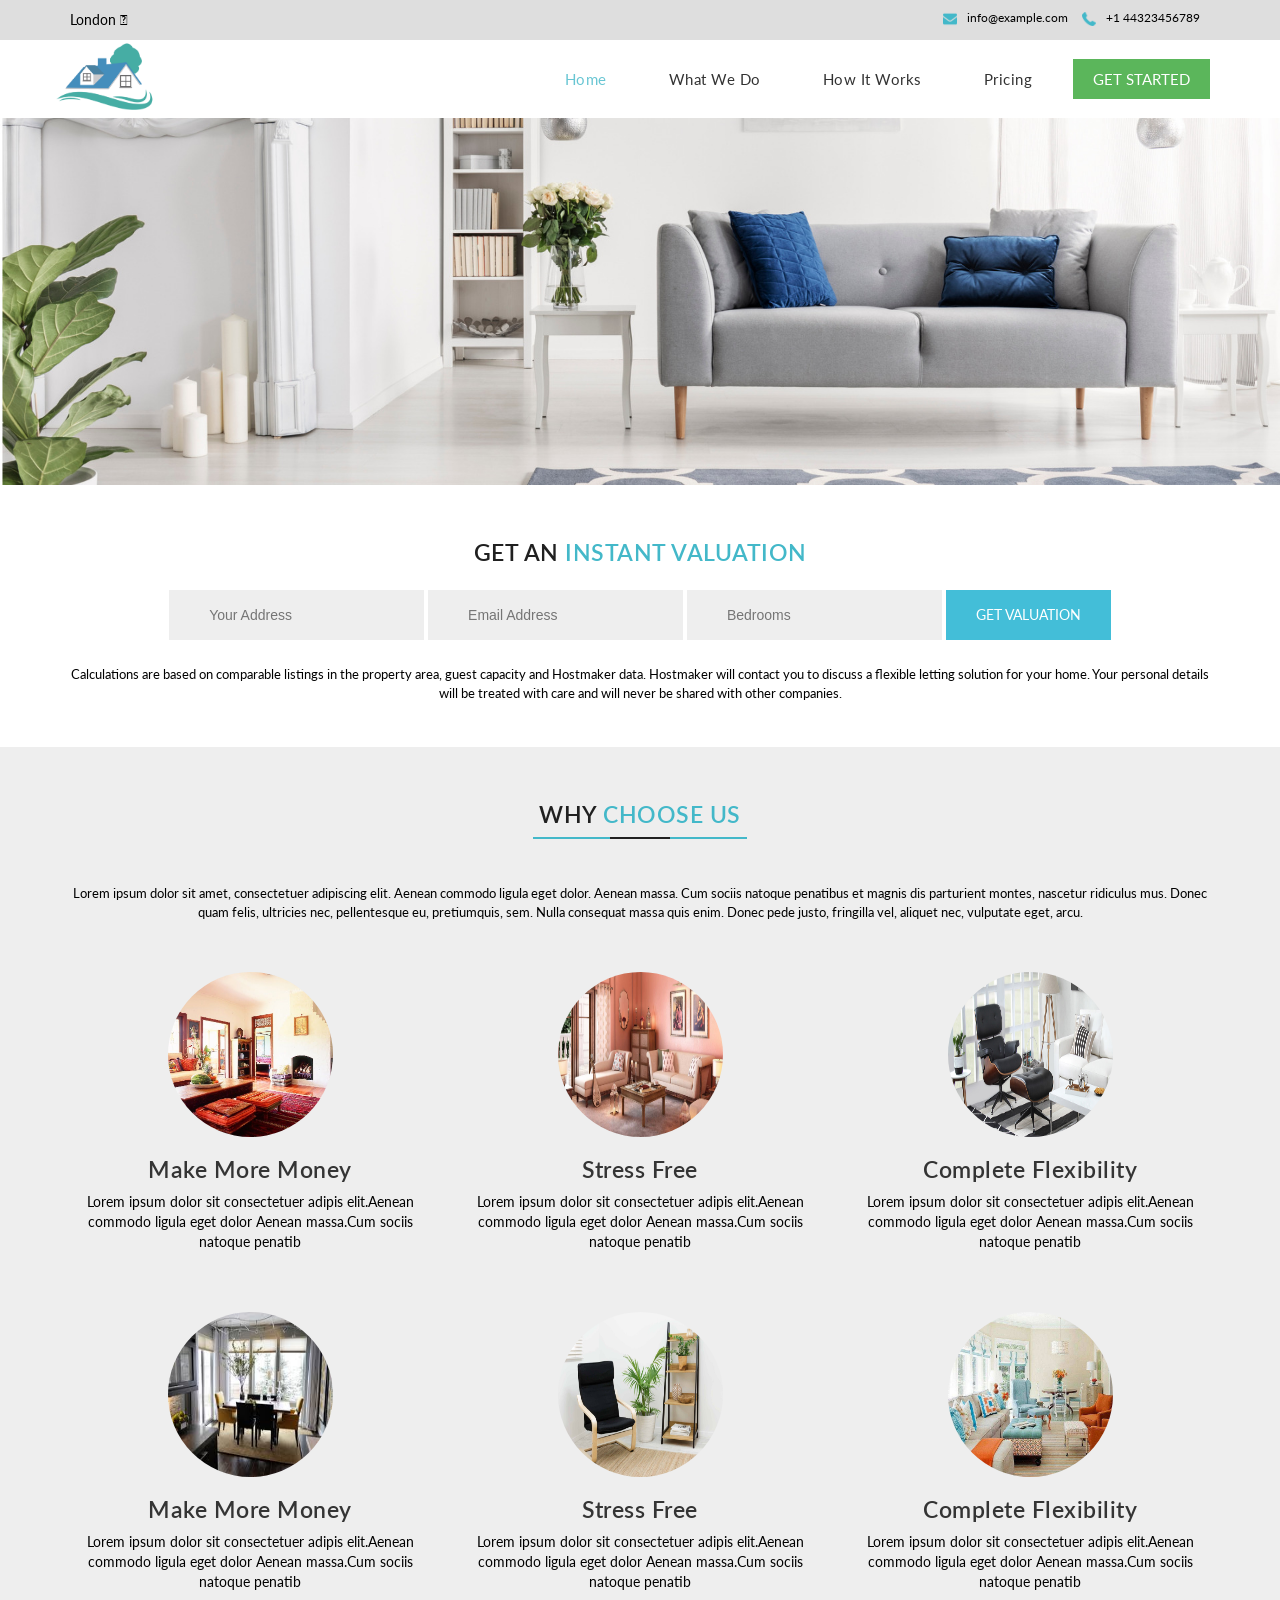
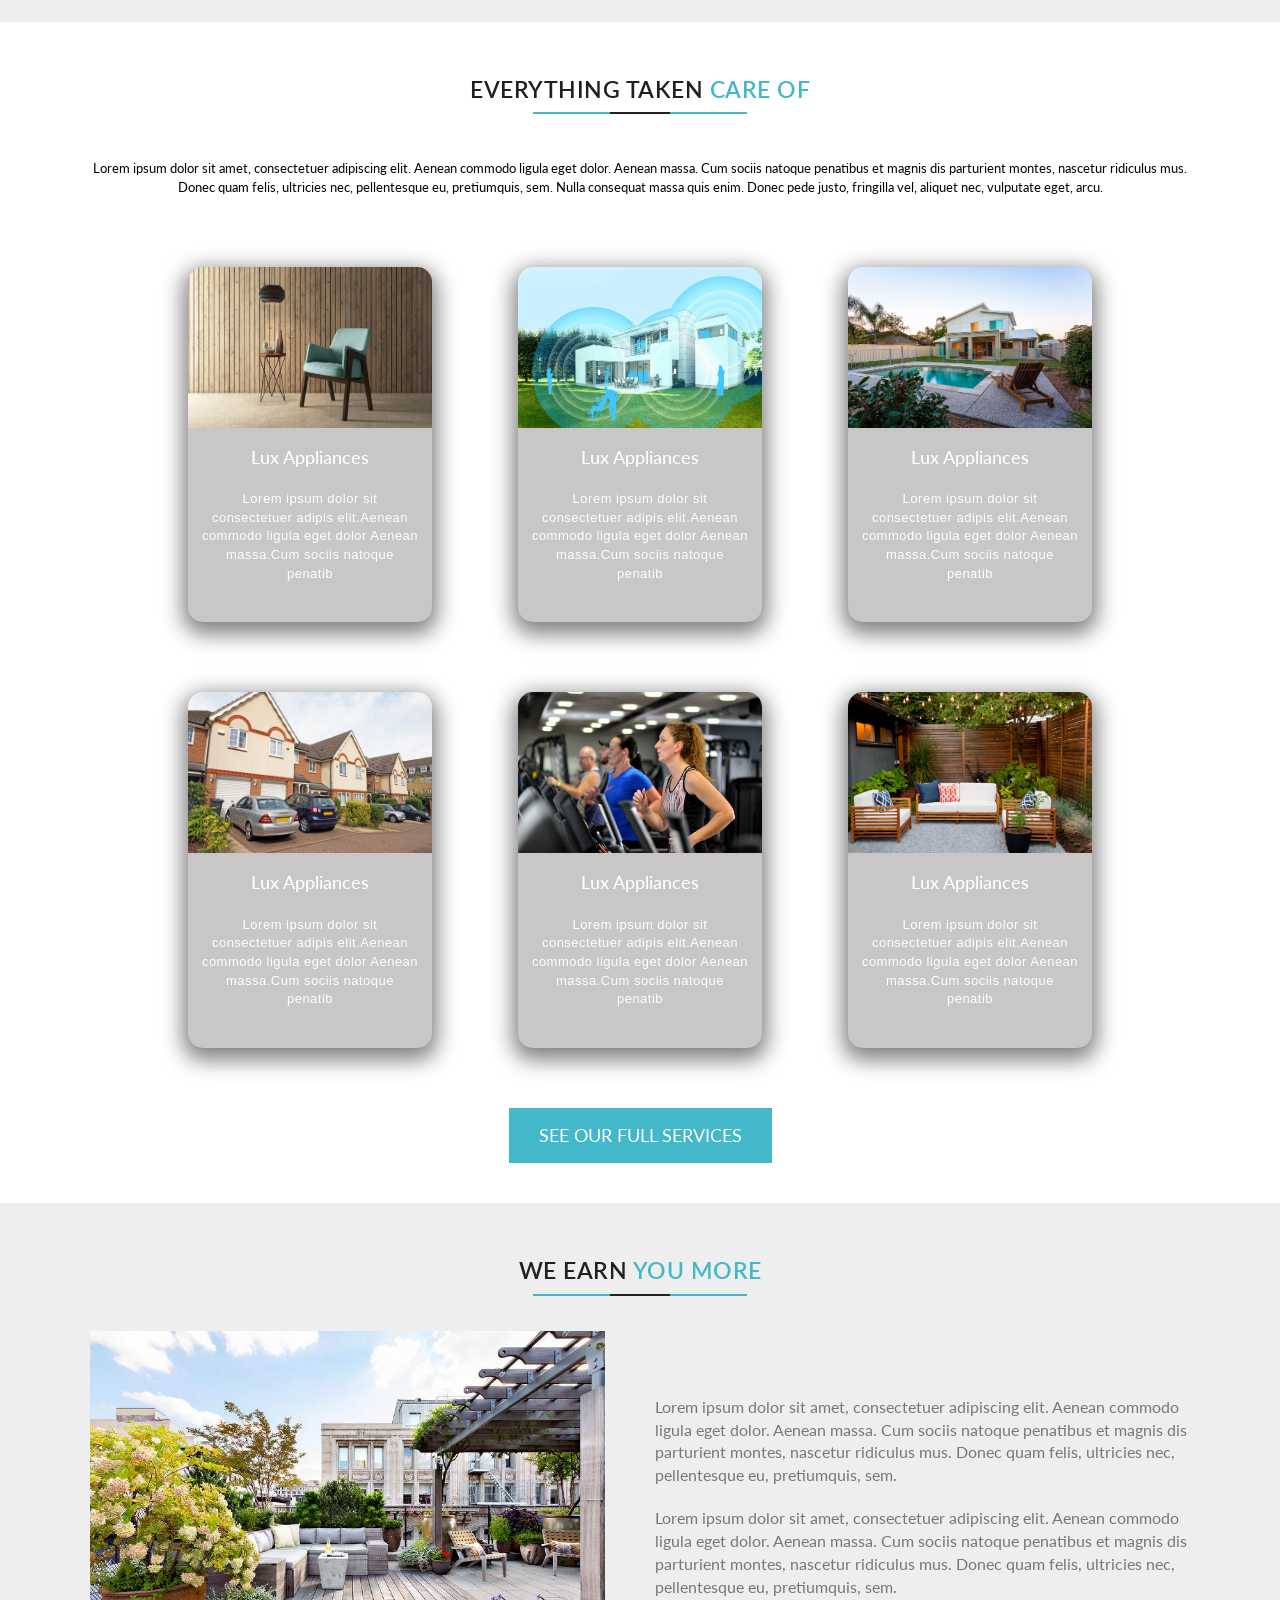
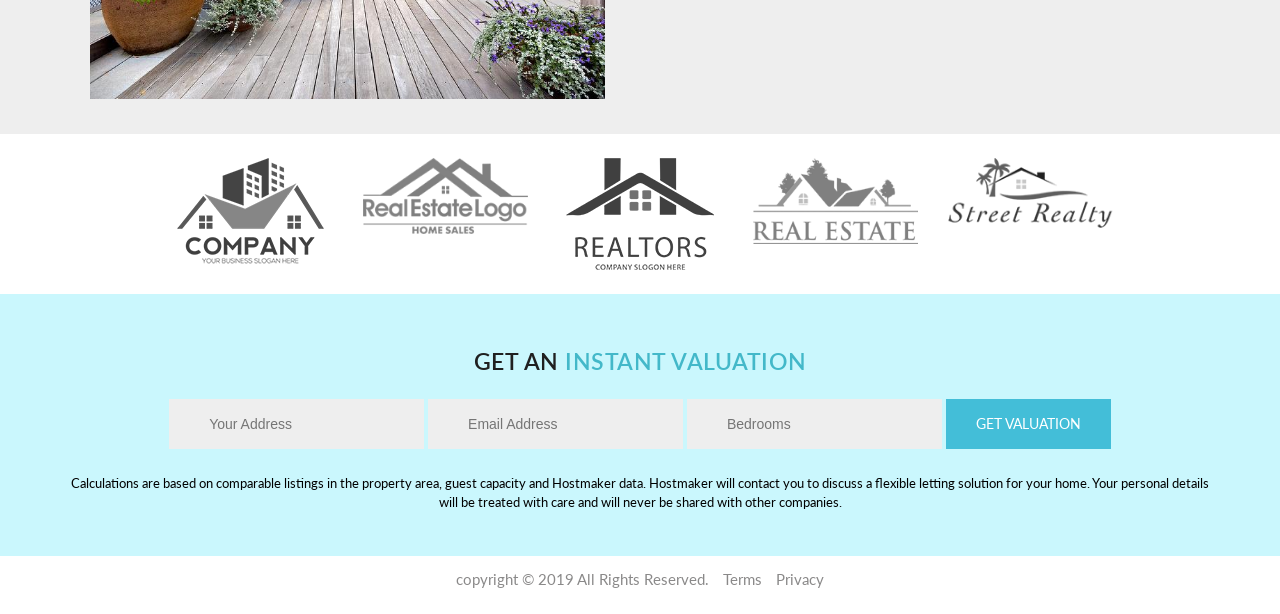
<file: index.html>
<!DOCTYPE html>
<html>
<head>
	<meta charset="utf-8">
    <meta http-equiv="X-UA-Compatible" content="IE=edge">
    <meta name="viewport" content="width=device-width, initial-scale=1">
    <!-- The above 3 meta tags *must* come first in the head; any other head content must come *after* these tags -->
	<title>Home</title>
	<link href="css/bootstrap.min.css" rel="stylesheet">
    <link href="style.css" rel="stylesheet">
    <link href="css/font-awesome.css" rel="stylesheet">
	<link rel="stylesheet" href="https://cdnjs.cloudflare.com/ajax/libs/font-awesome/4.7.0/css/font-awesome.min.css">
	<link rel="stylesheet" type="text/css" href="https://fonts.googleapis.com/css?family=Bubblegum+Sans|Cabin+Sketch|Lato:400,400i,700,700i|Lobster+Two:400,700|Lora'">
	<link rel="stylesheet" type="text/css" href="https://fonts.googleapis.com/css?family=Bubblegum+Sans|Cabin+Sketch|Lato:400,400i,700,700i|Lobster+Two:400,700|Lora">
</head>
<body>
 <div class="top_head">
 	<div class="container">
 		<div class="row">
 			<div class="col-sm-6 for-center">
 				<div class="dropdown">
                  <button onclick="myFunction()" class="dropbtn">London <i class="far fa-angle-down"></i></button>
                    <div id="myDropdown" class="dropdown-content">
                       <a href="#home">UK</a>
                       <a href="#about">USA</a>
                       <a href="#contact">French</a>
                    </div>
                </div>
 			</div>
 			<div class="col-sm-6">
 				<ul class="contacts">
 					<li><img src="images/msg1.png" class="img-responsive"><span>info@example.com</span></li>
 					<li><img src="images/call.png" class="img-responsive"><span>+1 44323456789</span></li>
 				</ul>
 			</div>
 		</div>
 	</div>
 </div>
 <!-- <----------------------------------------header------------------------------------------>
<section>
				<nav class="navbar navbar-inverse">
  <div class="container">
    <!-- Brand and toggle get grouped for better mobile display -->
    <div class="navbar-header">
      <button type="button" id="for-togl" class="navbar-toggle collapsed" data-toggle="collapse" data-target="#bs-example-navbar-collapse-1" aria-expanded="false">
        <span class="sr-only">Toggle navigation</span>
        <span class="icon-bar"></span>
        <span class="icon-bar"></span>
        <span class="icon-bar"></span>
      </button>
      <a class="navbar-brand" id="for-logo-img" href="index.html">
	  <img src="images/logo.png" class="img-responsive">
	  </a>
    </div>

    <!-- Collect the nav links, forms, and other content for toggling -->
    <div class="collapse navbar-collapse" id="bs-example-navbar-collapse-1">
      <ul class="nav navbar-nav navbar-right font">
       <li class="active"><a href="index.html"> Home <span class="sr-only">(current)</span> </a></li>
        <li><a href="what_we_do.html"> What We Do</a></li>
        <li><a href="how_it_works.html"> How It Works </a></li>
        <li><a href="pricing.html"> Pricing </a></li>
        <li id="for-btn"> <a href="thankyou.html"><button class="get">GET STARTED</button></a></li>
      </ul>
     
    </div>
    <!-- /.navbar-collapse -->
</nav>
	</section>

	 <!-- <----------------------------------------header-end------------------------------------------>

<div class="background">
	<img src="images/bk.jpg" class="img-responsive">
</div>
<div class="container">
	<div class="row">
		<div class="col-md-12 instant">
			<h1 class="headings">Get an <font class="blue-light">instant valuation</font></h1>
			<form>
				<input type="text" name="address" placeholder="Your Address">
				<input type="mail" name="email" placeholder="Email Address">
				<input type="text" name="address" placeholder="Bedrooms">
				<a href=""><button>GET VALUATION</button></a>
			</form>
			<p>Calculations are based on comparable listings in the property area, guest capacity and Hostmaker data. Hostmaker will contact you to discuss a flexible letting solution for your home. Your personal details will be treated with care and will never be shared with other companies.</p>
		</div>
	</div>
</div>
<div class="wcu">
<div class="container">
  <div class="row">
    <h1 class="headings">why <font class="blue-light">choose us</font></h1>
    <center><img src="images/border.png" class="img-responsive"></center>
    <p class="wcu-text">Lorem ipsum dolor sit amet, consectetuer adipiscing elit. Aenean commodo ligula eget dolor. Aenean massa. Cum sociis natoque penatibus et magnis dis parturient montes, nascetur ridiculus mus. Donec quam felis, ultricies nec, pellentesque eu, pretiumquis, sem. Nulla consequat massa quis enim. Donec pede justo, fringilla vel, aliquet nec, vulputate eget, arcu.</p>
    <div class="col-sm-4">
      <div class="circle">
      <img src="images/ffer.jpg" class="img-responsive">
      <h2>Make More Money</h2>
      <p>Lorem ipsum dolor sit consectetuer adipis elit.Aenean commodo ligula eget dolor Aenean massa.Cum sociis natoque penatib</p>
    </div>
    </div>
    <div class="col-sm-4">
      <div class="circle">
      <img src="images/sds.jpeg" class="img-responsive">
      <h2>Stress Free</h2>
      <p>Lorem ipsum dolor sit consectetuer adipis elit.Aenean commodo ligula eget dolor Aenean massa.Cum sociis natoque penatib</p>
    </div>
    </div>
    <div class="col-sm-4">
      <div class="circle">
      <img src="images/eref.jpg" class="img-responsive">
      <h2>Complete Flexibility</h2>
      <p>Lorem ipsum dolor sit consectetuer adipis elit.Aenean commodo ligula eget dolor Aenean massa.Cum sociis natoque penatib</p>
    </div>
    </div>
     <div class="col-sm-4">
      <div class="circle">
      <img src="images/wee.jpg" class="img-responsive">
      <h2>Make More Money</h2>
      <p>Lorem ipsum dolor sit consectetuer adipis elit.Aenean commodo ligula eget dolor Aenean massa.Cum sociis natoque penatib</p>
    </div>
    </div>
    <div class="col-sm-4">
      <div class="circle">
      <img src="images/fd.jpg" class="img-responsive">
      <h2>Stress Free</h2>
      <p>Lorem ipsum dolor sit consectetuer adipis elit.Aenean commodo ligula eget dolor Aenean massa.Cum sociis natoque penatib</p>
    </div>
    </div>
    <div class="col-sm-4">
      <div class="circle">
      <img src="images/dfdf.jpg" class="img-responsive">
      <h2>Complete Flexibility</h2>
      <p>Lorem ipsum dolor sit consectetuer adipis elit.Aenean commodo ligula eget dolor Aenean massa.Cum sociis natoque penatib</p>
    </div>
    </div>
  </div>
</div>
</div>

<div class="container">
   <h1 class="headings">Everything taken  <font class="blue-light">care of</font></h1>
    <center><img src="images/border.png" class="img-responsive"></center>
    <p class="wcu-text">Lorem ipsum dolor sit amet, consectetuer adipiscing elit. Aenean commodo ligula eget dolor. Aenean massa. Cum sociis natoque penatibus et magnis dis parturient montes, nascetur ridiculus mus. Donec quam felis, ultricies nec, pellentesque eu, pretiumquis, sem. Nulla consequat massa quis enim. Donec pede justo, fringilla vel, aliquet nec, vulputate eget, arcu.</p>
  <div class="row for-padding">
   
    <div class="col-sm-4 for-center-sec">
      <div class="etc-section">
        <img src="images/dfd.jpg" class="img-responsive">
        <h3>Lux Appliances</h3>
        <p>Lorem ipsum dolor sit consectetuer adipis elit.Aenean commodo ligula eget dolor Aenean massa.Cum sociis natoque penatib</p>
      </div>
    </div>
    <div class="col-sm-4 for-center-sec">
    <div class="etc-section">
        <img src="images/ww.png" class="img-responsive">
        <h3>Lux Appliances</h3>
        <p>Lorem ipsum dolor sit consectetuer adipis elit.Aenean commodo ligula eget dolor Aenean massa.Cum sociis natoque penatib</p>
      </div>
    </div>
    <div class="col-sm-4 for-center-sec">
      <div class="etc-section">
        <img src="images/yt.jpg" class="img-responsive">
        <h3>Lux Appliances</h3>
        <p>Lorem ipsum dolor sit consectetuer adipis elit.Aenean commodo ligula eget dolor Aenean massa.Cum sociis natoque penatib</p>
      </div>
    </div>
    <div class="col-sm-4 for-center-sec">
      <div class="etc-section">
        <img src="images/frf.jpg" class="img-responsive">
        <h3>Lux Appliances</h3>
        <p>Lorem ipsum dolor sit consectetuer adipis elit.Aenean commodo ligula eget dolor Aenean massa.Cum sociis natoque penatib</p>
      </div>
    </div>
    <div class="col-sm-4 for-center-sec">
      <div class="etc-section">
        <img src="images/gym.jpg" class="img-responsive">
        <h3>Lux Appliances</h3>
        <p>Lorem ipsum dolor sit consectetuer adipis elit.Aenean commodo ligula eget dolor Aenean massa.Cum sociis natoque penatib</p>
      </div>
    </div>
    <div class="col-sm-4 for-center-sec">
      <div class="etc-section">
        <img src="images/1452882548470.jpeg" class="img-responsive">
        <h3>Lux Appliances</h3>
        <p>Lorem ipsum dolor sit consectetuer adipis elit.Aenean commodo ligula eget dolor Aenean massa.Cum sociis natoque penatib</p>
      </div>
    </div>
    <center><a href=""><button class="full-services">see our full services</button></a></center>
  </div>
</div>
<div class="wem-back">
  <div class="container">
    <div class="row">
      <h1 class="headings">we earn  <font class="blue-light">you more</font></h1>
    <center><img src="images/border.png" class="img-responsive"></center>
    
    <div class="col-md-6 img-padding">
      <center><img src="images/mma.jpg" class="img-responsive"></center>
    </div>
    <div class="col-md-6">
      <p class="wem-text1">Lorem ipsum dolor sit amet, consectetuer adipiscing elit. Aenean commodo ligula eget dolor. Aenean massa. Cum sociis natoque penatibus et magnis dis parturient montes, nascetur ridiculus mus. Donec quam felis, ultricies nec, pellentesque eu, pretiumquis, sem.</p>
      <p class="wem-text2">Lorem ipsum dolor sit amet, consectetuer adipiscing elit. Aenean commodo ligula eget dolor. Aenean massa. Cum sociis natoque penatibus et magnis dis parturient montes, nascetur ridiculus mus. Donec quam felis, ultricies nec, pellentesque eu, pretiumquis, sem.</p>
      </div>
    </div>
  </div>
</div>
<div class="container">
  <div class="row">
    <div class="col-sm-1">
      
    </div>
    <div class="col-sm-2 padng">
      <img src="images/cl5.png" class="img-responsive">
    </div>
    <div class="col-sm-2 padng">
      <img src="images/cl4.png" class="img-responsive">
    </div>
    <div class="col-sm-2 padng">
      <img src="images/cl3.png" class="img-responsive">
    </div>
    <div class="col-sm-2 padng">
      <img src="images/cl2.png" class="img-responsive">
    </div>
    <div class="col-sm-2 padng">
      <img src="images/cl1.png" class="img-responsive">
    </div>
    <div class="col-sm-1">
      
    </div>
  </div>
</div>
<div class="blue-back">
  <div class="container">
  <div class="row">
    <div class="col-md-12 instant">
      <h1 class="headings">Get an <font class="blue-light">instant valuation</font></h1>
      <form>
        <input type="text" name="address" placeholder="Your Address">
        <input type="mail" name="email" placeholder="Email Address">
        <input type="text" name="address" placeholder="Bedrooms">
        <a href=""><button>GET VALUATION</button></a>
      </form>
      <p>Calculations are based on comparable listings in the property area, guest capacity and Hostmaker data. Hostmaker will contact you to discuss a flexible letting solution for your home. Your personal details will be treated with care and will never be shared with other companies.</p>
    </div>
  </div>
</div>
</div>
<div class="container">
  <div class="row">
    <p class="tnc">copyright © 2019 All Rights Reserved.     <a href=""><span>Terms</span></a>    <a href=""><span>Privacy</span></a></p>
  </div>
</div>
<script>
/* When the user clicks on the button, 
toggle between hiding and showing the dropdown content */
function myFunction() {
  document.getElementById("myDropdown").classList.toggle("show");
}

// Close the dropdown if the user clicks outside of it
window.onclick = function(event) {
  if (!event.target.matches('.dropbtn')) {
    var dropdowns = document.getElementsByClassName("dropdown-content");
    var i;
    for (i = 0; i < dropdowns.length; i++) {
      var openDropdown = dropdowns[i];
      if (openDropdown.classList.contains('show')) {
        openDropdown.classList.remove('show');
      }
    }
  }
}
</script>
 <!-- jQuery (necessary for Bootstrap's JavaScript plugins) -->
    <script src="https://ajax.googleapis.com/ajax/libs/jquery/1.12.4/jquery.min.js"></script>
    <!-- Include all compiled plugins (below), or include individual files as needed -->
    <script src="js/bootstrap.min.js"></script>
</body>
</html>
</file>
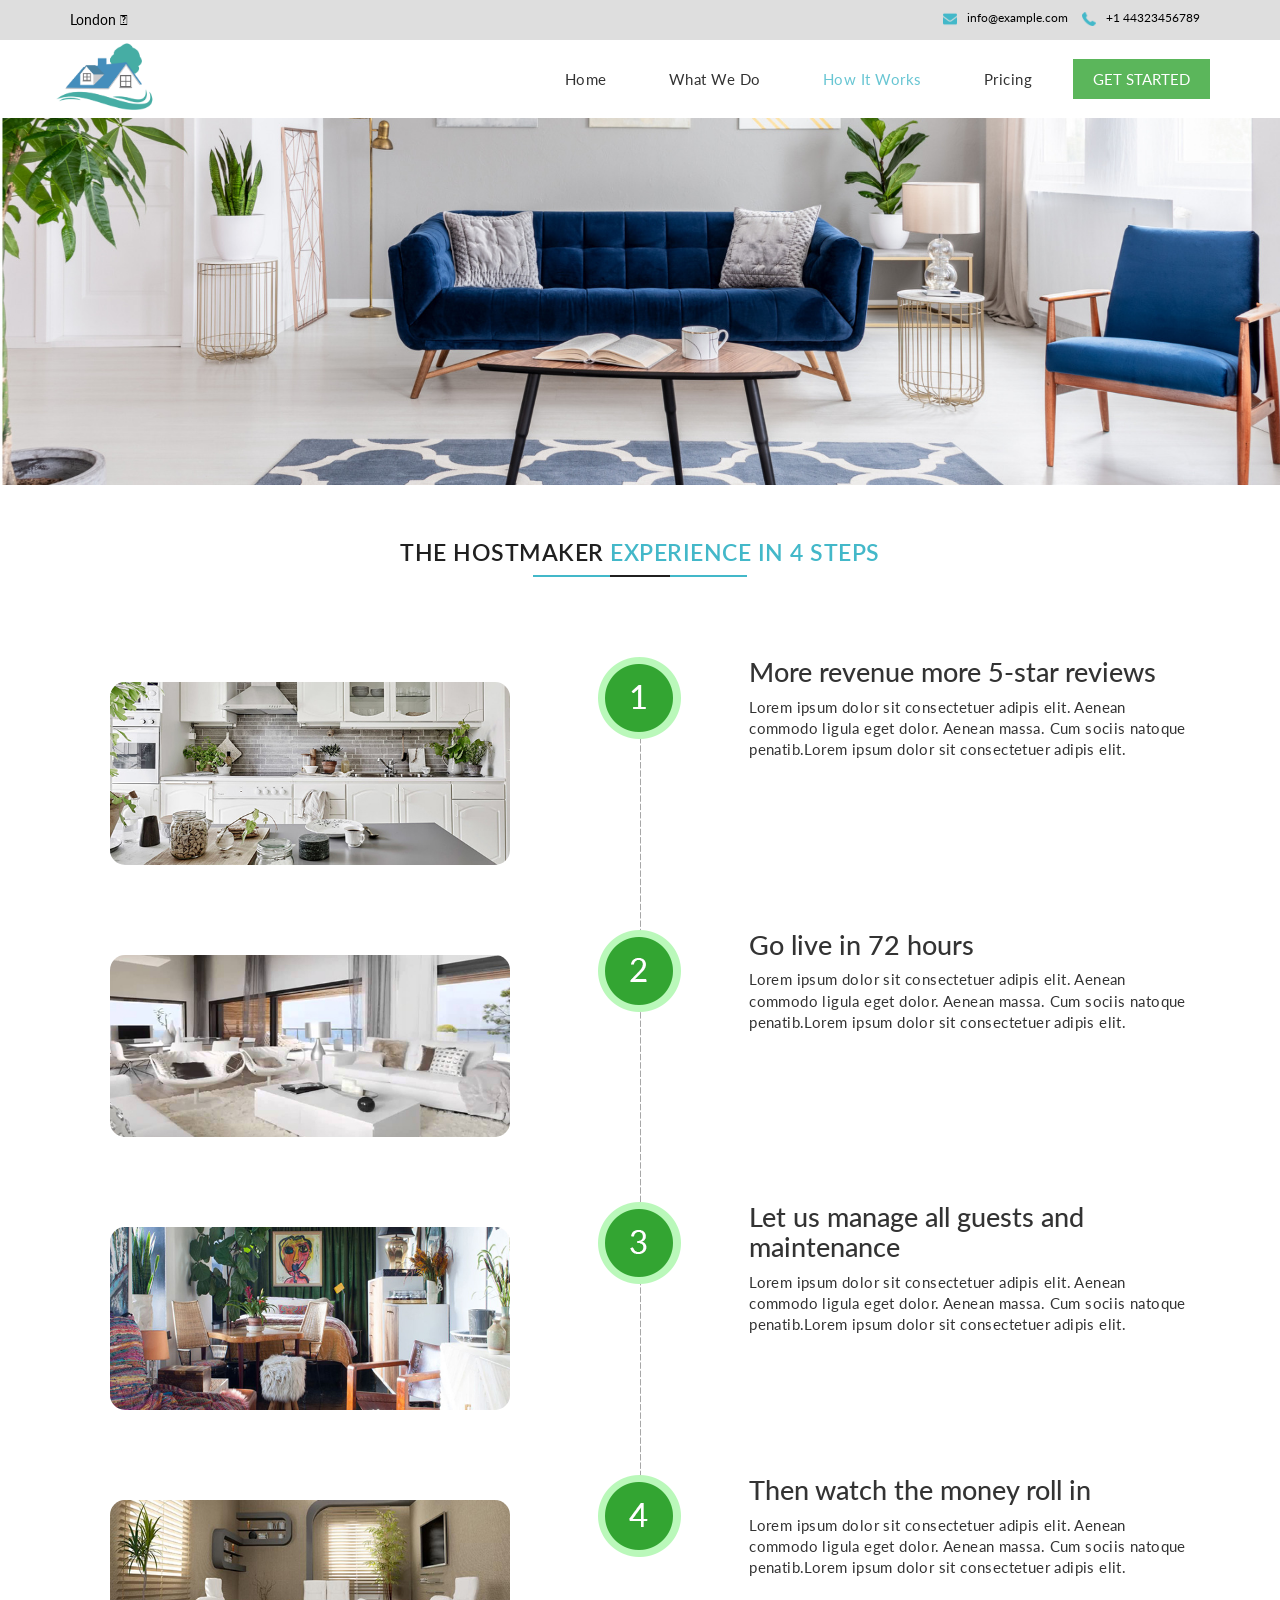
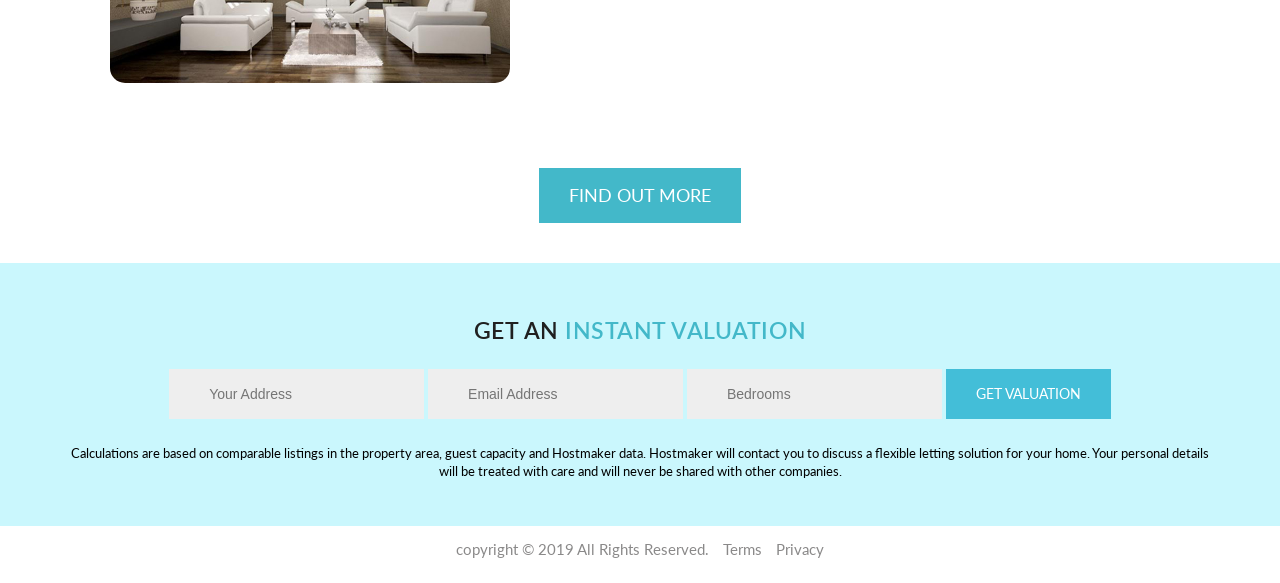
<file: how_it_works.html>
<!DOCTYPE html>
<html>
<head>
	<meta charset="utf-8">
    <meta http-equiv="X-UA-Compatible" content="IE=edge">
    <meta name="viewport" content="width=device-width, initial-scale=1">
    <!-- The above 3 meta tags *must* come first in the head; any other head content must come *after* these tags -->
	<title>How It Works</title>
	<link href="css/bootstrap.min.css" rel="stylesheet">
    <link href="style.css" rel="stylesheet">
    <link href="css/font-awesome.css" rel="stylesheet">
	<link rel="stylesheet" href="https://cdnjs.cloudflare.com/ajax/libs/font-awesome/4.7.0/css/font-awesome.min.css">
	<link rel="stylesheet" type="text/css" href="https://fonts.googleapis.com/css?family=Bubblegum+Sans|Cabin+Sketch|Lato:400,400i,700,700i|Lobster+Two:400,700|Lora'">
	<link rel="stylesheet" type="text/css" href="https://fonts.googleapis.com/css?family=Bubblegum+Sans|Cabin+Sketch|Lato:400,400i,700,700i|Lobster+Two:400,700|Lora">
</head>
<body>
<div class="top_head">
 	<div class="container">
 		<div class="row">
 			<div class="col-sm-6 for-center">
 				<div class="dropdown">
                  <button onclick="myFunction()" class="dropbtn">London <i class="far fa-angle-down"></i></button>
                    <div id="myDropdown" class="dropdown-content">
                       <a href="#home">UK</a>
                       <a href="#about">USA</a>
                       <a href="#contact">French</a>
                    </div>
                </div>
 			</div>
 			<div class="col-sm-6">
 				<ul class="contacts">
 					<li><img src="images/msg1.png" class="img-responsive"><span>info@example.com</span></li>
 					<li><img src="images/call.png" class="img-responsive"><span>+1 44323456789</span></li>
 				</ul>
 			</div>
 		</div>
 	</div>
 </div>
 <!-- <----------------------------------------header------------------------------------------>
<section>
				<nav class="navbar navbar-inverse">
  <div class="container">
    <!-- Brand and toggle get grouped for better mobile display -->
    <div class="navbar-header">
      <button type="button" id="for-togl" class="navbar-toggle collapsed" data-toggle="collapse" data-target="#bs-example-navbar-collapse-1" aria-expanded="false">
        <span class="sr-only">Toggle navigation</span>
        <span class="icon-bar"></span>
        <span class="icon-bar"></span>
        <span class="icon-bar"></span>
      </button>
      <a class="navbar-brand" id="for-logo-img" href="index.html">
	  <img src="images/logo.png" class="img-responsive">
	  </a>
    </div>

    <!-- Collect the nav links, forms, and other content for toggling -->
    <div class="collapse navbar-collapse" id="bs-example-navbar-collapse-1">
      <ul class="nav navbar-nav navbar-right font">
       <li><a href="index.html"> Home</a></li>
        <li><a href="what_we_do.html"> What We Do</a></li>
        <li class="active"><a href="how_it_works.html"> How It Works <span class="sr-only">(current)</span>  </a></li>
        <li><a href="pricing.html"> Pricing </a></li>
        <li id="for-btn"> <a href="thankyou.html"><button class="get">GET STARTED</button></a></li>
      </ul>
     
    </div>
    <!-- /.navbar-collapse -->
</nav>
	</section>

	 <!-- <----------------------------------------header-end------------------------------------------>
<div class="background">
	<img src="images/hiw.jpg" class="img-responsive">
</div>
<div class="container">
	<h1 class="headings">The Hostmaker  <font class="blue-light">Experience In 4 Steps</font></h1>
        <center><img src="images/border.png" class="img-responsive"></center>
<div class="hiw_padings">
	<div class="row">
		<div class="col-md-5 hiw_section_img">
				<img src="images/fdsfdgg.jpg" class="img-responsive">
			</div>
			<div class="col-md-2 step_img">
				<img src="images/1.png" class="img-responsive">
			</div>
			<div class="col-md-5 hiw_clas_head">
				<h3>More revenue more 5-star reviews</h3>
				<p>Lorem ipsum dolor sit consectetuer adipis elit. Aenean commodo ligula eget dolor. Aenean massa. Cum sociis natoque penatib.Lorem ipsum dolor sit consectetuer adipis elit. </p>
			</div>
     </div>
  <div class="row">
			<div class="col-md-5 hiw_section_img">
				<img src="images/gg.jpg" class="img-responsive">
			</div>
		<div class="col-md-2 step_img">
				<img src="images/2.png" class="img-responsive">
			</div>
			<div class="col-md-5 hiw_clas_head">
				<h3>Go live in 72 hours</h3>
				<p>Lorem ipsum dolor sit consectetuer adipis elit. Aenean commodo ligula eget dolor. Aenean massa. Cum sociis natoque penatib.Lorem ipsum dolor sit consectetuer adipis elit. </p>
			</div>
		</div>
		<div class="row">
			<div class="col-md-5 hiw_section_img">
				<img src="images/yhn.jpg" class="img-responsive">
			</div>
			<div class="col-md-2 step_img">
				<img src="images/3.png" class="img-responsive">
			</div>
			<div class="col-md-5 hiw_clas_head">
				<h3>Let us manage all guests and maintenance</h3>
				<p>Lorem ipsum dolor sit consectetuer adipis elit. Aenean commodo ligula eget dolor. Aenean massa. Cum sociis natoque penatib.Lorem ipsum dolor sit consectetuer adipis elit. </p>
			</div>
		</div>
		<div class="row">
			<div class="col-md-5 hiw_section_img">
				<img src="images/ty.jpg" class="img-responsive">
			</div>
		<div class="col-md-2 step_img">
				<img src="images/4.png" class="img-responsive">
			</div>
			<div class="col-md-5 hiw_clas_head">
				<h3>Then watch the money roll in</h3>
				<p>Lorem ipsum dolor sit consectetuer adipis elit. Aenean commodo ligula eget dolor. Aenean massa. Cum sociis natoque penatib.Lorem ipsum dolor sit consectetuer adipis elit. </p>
			</div>
		</div>
		</div>
		<center><a href=""><button class="full-services">find out more</button></a></center>
</div>


<div class="blue-back">
  <div class="container">
  <div class="row">
    <div class="col-md-12 instant">
      <h1 class="headings">Get an <font class="blue-light">instant valuation</font></h1>
      <form>
        <input type="text" name="address" placeholder="Your Address">
        <input type="mail" name="email" placeholder="Email Address">
        <input type="text" name="address" placeholder="Bedrooms">
        <a href=""><button>GET VALUATION</button></a>
      </form>
      <p>Calculations are based on comparable listings in the property area, guest capacity and Hostmaker data. Hostmaker will contact you to discuss a flexible letting solution for your home. Your personal details will be treated with care and will never be shared with other companies.</p>
    </div>
  </div>
</div>
</div>
<div class="container">
  <div class="row">
    <p class="tnc">copyright © 2019 All Rights Reserved.     <a href=""><span>Terms</span></a>    <a href=""><span>Privacy</span></a></p>
  </div>
</div>
<script>
/* When the user clicks on the button, 
toggle between hiding and showing the dropdown content */
function myFunction() {
  document.getElementById("myDropdown").classList.toggle("show");
}

// Close the dropdown if the user clicks outside of it
window.onclick = function(event) {
  if (!event.target.matches('.dropbtn')) {
    var dropdowns = document.getElementsByClassName("dropdown-content");
    var i;
    for (i = 0; i < dropdowns.length; i++) {
      var openDropdown = dropdowns[i];
      if (openDropdown.classList.contains('show')) {
        openDropdown.classList.remove('show');
      }
    }
  }
}
</script>
 <!-- jQuery (necessary for Bootstrap's JavaScript plugins) -->
    <script src="https://ajax.googleapis.com/ajax/libs/jquery/1.12.4/jquery.min.js"></script>
    <!-- Include all compiled plugins (below), or include individual files as needed -->
    <script src="js/bootstrap.min.js"></script>
</body>
</html>
</file>
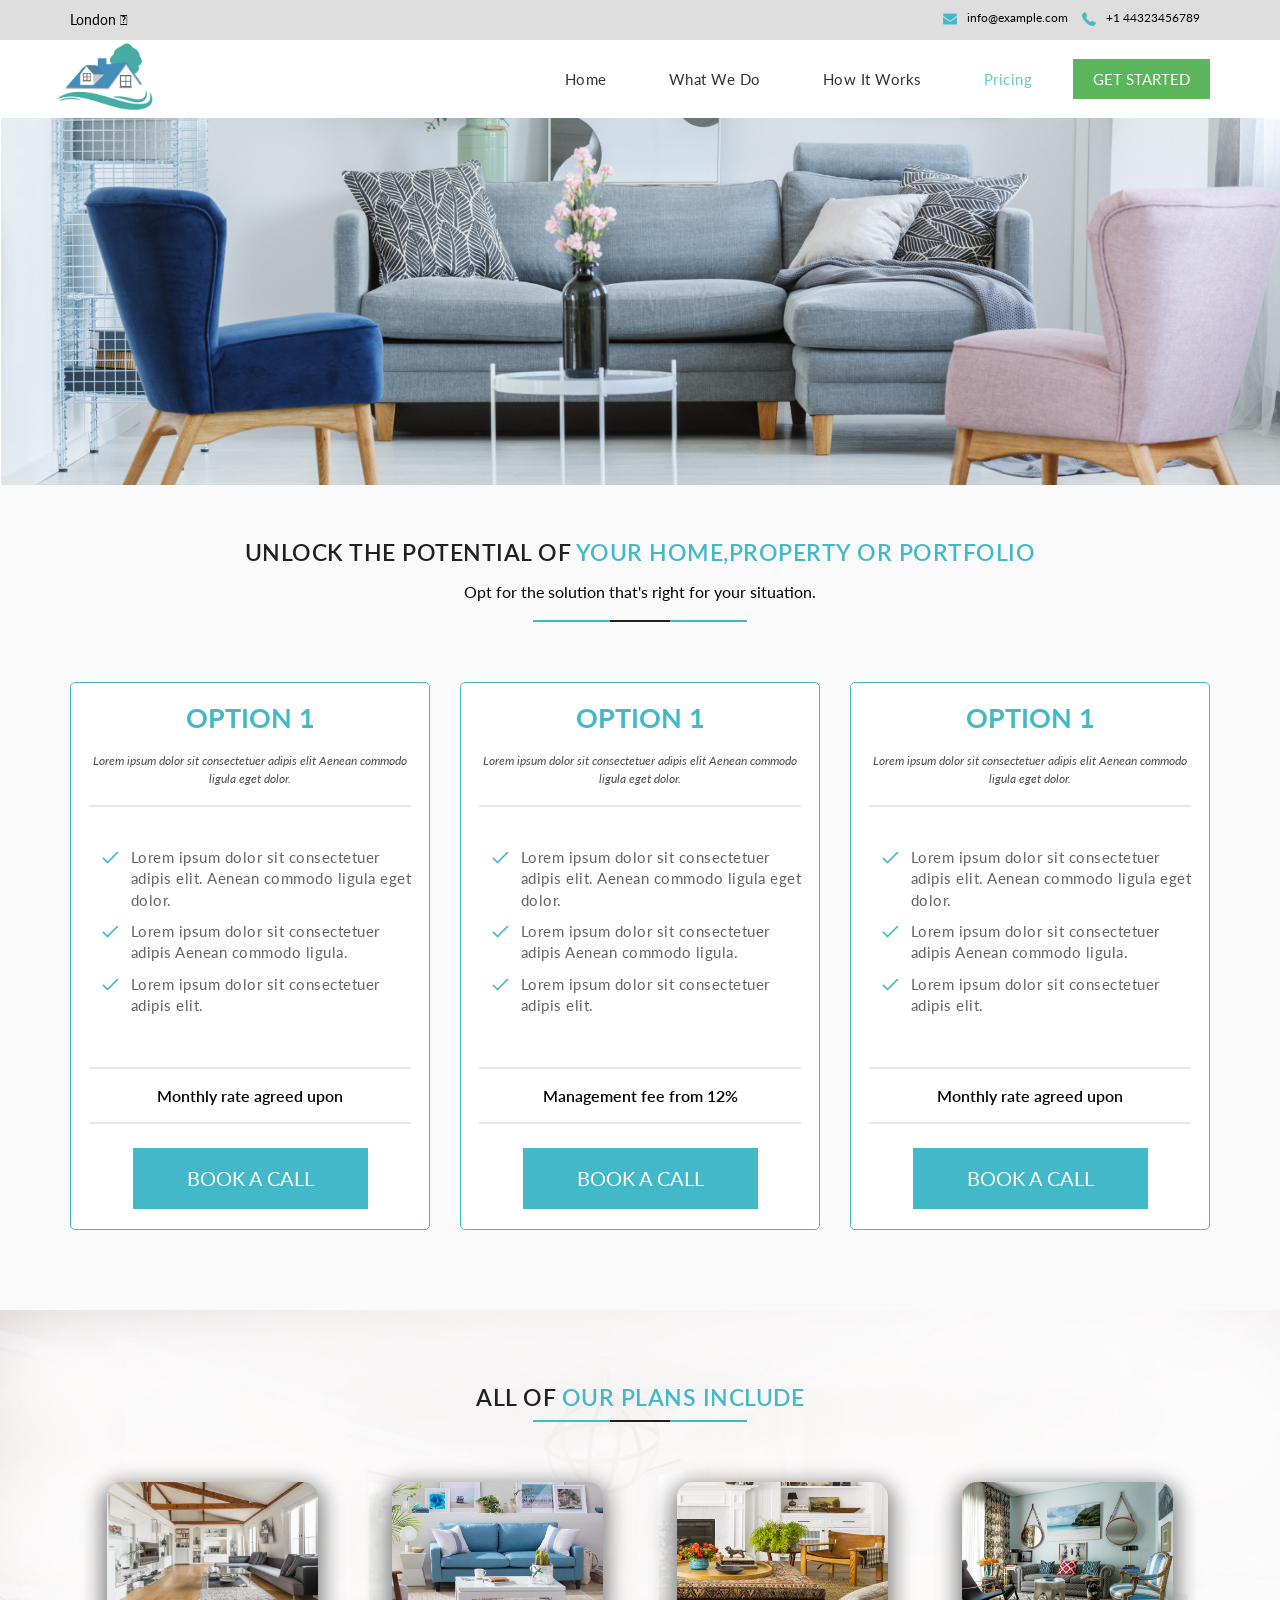
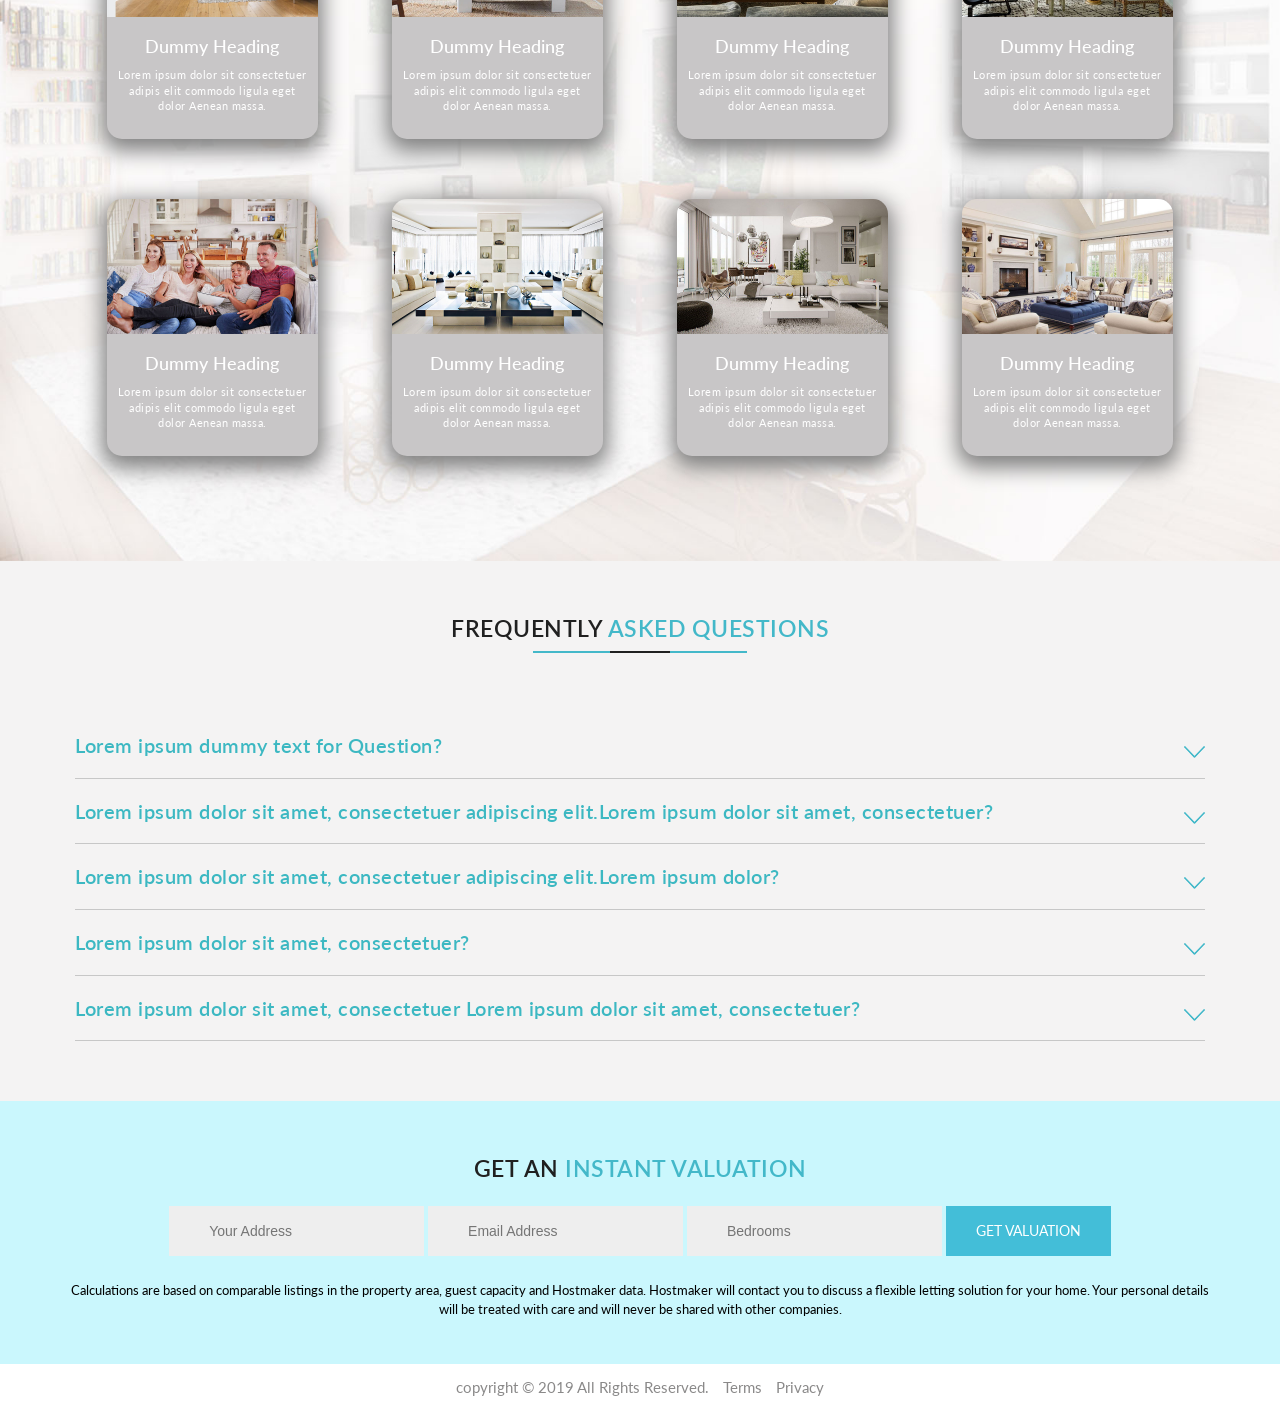
<file: pricing.html>
<!DOCTYPE html>
<html>
<head>
	<meta charset="utf-8">
    <meta http-equiv="X-UA-Compatible" content="IE=edge">
    <meta name="viewport" content="width=device-width, initial-scale=1">
    <!-- The above 3 meta tags *must* come first in the head; any other head content must come *after* these tags -->
	<title>Pricing</title>
	<link href="css/bootstrap.min.css" rel="stylesheet">
    <link href="style.css" rel="stylesheet">
    <link href="css/font-awesome.css" rel="stylesheet">
	<link rel="stylesheet" href="https://cdnjs.cloudflare.com/ajax/libs/font-awesome/4.7.0/css/font-awesome.min.css">
	<link rel="stylesheet" type="text/css" href="https://fonts.googleapis.com/css?family=Bubblegum+Sans|Cabin+Sketch|Lato:400,400i,700,700i|Lobster+Two:400,700|Lora'">
	<link rel="stylesheet" type="text/css" href="https://fonts.googleapis.com/css?family=Bubblegum+Sans|Cabin+Sketch|Lato:400,400i,700,700i|Lobster+Two:400,700|Lora">
</head>
<body>
 <div class="top_head">
 	<div class="container">
 		<div class="row">
 			<div class="col-sm-6 for-center">
 				<div class="dropdown">
                  <button onclick="myFunction()" class="dropbtn">London <i class="far fa-angle-down"></i></button>
                    <div id="myDropdown" class="dropdown-content">
                       <a href="#home">UK</a>
                       <a href="#about">USA</a>
                       <a href="#contact">French</a>
                    </div>
                </div>
 			</div>
 			<div class="col-sm-6">
 				<ul class="contacts">
 					<li><img src="images/msg1.png" class="img-responsive"><span>info@example.com</span></li>
 					<li><img src="images/call.png" class="img-responsive"><span>+1 44323456789</span></li>
 				</ul>
 			</div>
 		</div>
 	</div>
 </div>
 <!-- <----------------------------------------header------------------------------------------>
<section>
				<nav class="navbar navbar-inverse">
  <div class="container">
    <!-- Brand and toggle get grouped for better mobile display -->
    <div class="navbar-header">
      <button type="button" id="for-togl" class="navbar-toggle collapsed" data-toggle="collapse" data-target="#bs-example-navbar-collapse-1" aria-expanded="false">
        <span class="sr-only">Toggle navigation</span>
        <span class="icon-bar"></span>
        <span class="icon-bar"></span>
        <span class="icon-bar"></span>
      </button>
      <a class="navbar-brand" id="for-logo-img" href="index.html">
	  <img src="images/logo.png" class="img-responsive">
	  </a>
    </div>

    <!-- Collect the nav links, forms, and other content for toggling -->
    <div class="collapse navbar-collapse" id="bs-example-navbar-collapse-1">
      <ul class="nav navbar-nav navbar-right font">
       <li><a href="index.html"> Home  </a></li>
        <li><a href="what_we_do.html"> What We Do</a></li>
        <li><a href="how_it_works.html"> How It Works </a></li>
        <li class="active"><a href="pricing.html"> Pricing <span class="sr-only">(current)</span> </a></li>
        <li id="for-btn"> <a href="thankyou.html"><button class="get">GET STARTED</button></a></li>
      </ul>
     
    </div>
    <!-- /.navbar-collapse -->
</nav>
	</section>

<!-- <----------------------------------------header-end------------------------------------------>
<div class="background">
	<img src="images/sa.jpg" class="img-responsive">
</div>
<div class="price_back">
	<div class="container">
		<div class="row">
			<h1 class="headings">Unlock the potential of  <font class="blue-light">Your home,property or portfolio</font></h1>
            
            <p class="wcu-text1">Opt for the solution that's right for your situation.</p>
            <center><img src="images/border.png" class="img-responsive"></center>
<div class="all_options">
            <div class="col-md-4">
            	<div class="options">
            		<h2>option 1</h2>
            		<p class="option_point">Lorem ipsum dolor sit consectetuer adipis elit Aenean commodo ligula eget dolor.</p>
            		<div class="gray_border"></div>
            		<div class="points">
            		<div class="col-sm-2 for_point">
            			<img src="images/ch.png">
            		</div>
            		<div class="col-sm-10 for_txt">
            			<p>Lorem ipsum dolor sit consectetuer adipis elit. Aenean commodo ligula eget dolor.</p>
            		</div>
            		<div class="col-sm-2 for_point">
            			<img src="images/ch.png">
            		</div>
            		<div class="col-sm-10 for_txt">
            			<p>Lorem ipsum dolor sit consectetuer adipis Aenean commodo ligula.</p>
            		</div>
            		<div class="col-sm-2 for_point">
            			<img src="images/ch.png">
            		</div>
            		<div class="col-sm-10 for_txt">
            			<p>Lorem ipsum dolor sit consectetuer adipis elit.</p>
            		</div>
            		</div>

            		<div class="gray_border"></div>
            		<h4>Monthly rate agreed upon</h4>
            		<div class="gray_border"></div>
            		<center><a href=""><button class="book_call">book a call</button></a></center>
            	</div>
            </div>
            <div class="col-md-4">
            	<div class="options">
            		<h2>option 1</h2>
            		<p class="option_point">Lorem ipsum dolor sit consectetuer adipis elit Aenean commodo ligula eget dolor.</p>
            		<div class="gray_border"></div>
            		<div class="points">
            		<div class="col-sm-2 for_point">
            			<img src="images/ch.png">
            		</div>
            		<div class="col-sm-10 for_txt">
            			<p>Lorem ipsum dolor sit consectetuer adipis elit. Aenean commodo ligula eget dolor.</p>
            		</div>
            		<div class="col-sm-2 for_point">
            			<img src="images/ch.png">
            		</div>
            		<div class="col-sm-10 for_txt">
            			<p>Lorem ipsum dolor sit consectetuer adipis Aenean commodo ligula.</p>
            		</div>
            		<div class="col-sm-2 for_point">
            			<img src="images/ch.png">
            		</div>
            		<div class="col-sm-10 for_txt">
            			<p>Lorem ipsum dolor sit consectetuer adipis elit.</p>
            		</div>
            		</div>

            		<div class="gray_border"></div>
            		<h4>Management fee from 12%</h4>
            		<div class="gray_border"></div>
            		<center><a href=""><button class="book_call">book a call</button></a></center>
            	</div>
            </div>
            <div class="col-md-4">
            	<div class="options">
            		<h2>option 1</h2>
            		<p class="option_point">Lorem ipsum dolor sit consectetuer adipis elit Aenean commodo ligula eget dolor.</p>
            		<div class="gray_border"></div>
            		<div class="points">
            		<div class="col-sm-2 for_point">
            			<img src="images/ch.png">
            		</div>
            		<div class="col-sm-10 for_txt">
            			<p>Lorem ipsum dolor sit consectetuer adipis elit. Aenean commodo ligula eget dolor.</p>
            		</div>
            		<div class="col-sm-2 for_point">
            			<img src="images/ch.png">
            		</div>
            		<div class="col-sm-10 for_txt">
            			<p>Lorem ipsum dolor sit consectetuer adipis Aenean commodo ligula.</p>
            		</div>
            		<div class="col-sm-2 for_point">
            			<img src="images/ch.png">
            		</div>
            		<div class="col-sm-10 for_txt">
            			<p>Lorem ipsum dolor sit consectetuer adipis elit.</p>
            		</div>
            		</div>

            		<div class="gray_border"></div>
            		<h4>Monthly rate agreed upon</h4>
            		<div class="gray_border"></div>
            		<center><a href=""><button class="book_call">book a call</button></a></center>
            	</div>
            </div>
            </div>
		</div>
	</div>
</div>
<div class="taken_back">
	<div class="container">
		<div class="pheading">
			<h1 class="headings">All of  <font class="blue-light">Our Plans Include</font></h1>
            <center><img src="images/border.png" class="img-responsive"></center>
        </div>
			 <div class="row for-padding1">
   
    <div class="col-sm-3 for-center-sec1">
      <div class="etc-section1">
        <img src="images/dfd.jpeg" class="img-responsive">
        <h3>Dummy Heading</h3>
        <p>Lorem ipsum dolor sit consectetuer adipis elit commodo ligula eget dolor Aenean massa.</p>
      </div>
    </div>
    <div class="col-sm-3 for-center-sec1">
    <div class="etc-section1">
        <img src="images/24.jpg" class="img-responsive">
        <h3>Dummy Heading</h3>
        <p>Lorem ipsum dolor sit consectetuer adipis elit commodo ligula eget dolor Aenean massa.</p>
      </div>
    </div>
    <div class="col-sm-3 for-center-sec1">
      <div class="etc-section1">
        <img src="images/25.jpg" class="img-responsive">
        <h3>Dummy Heading</h3>
        <p>Lorem ipsum dolor sit consectetuer adipis elit commodo ligula eget dolor Aenean massa.</p>
      </div>
    </div>
    <div class="col-sm-3 for-center-sec1">
      <div class="etc-section1">
        <img src="images/26.jpg" class="img-responsive">
        <h3>Dummy Heading</h3>
        <p>Lorem ipsum dolor sit consectetuer adipis elit commodo ligula eget dolor Aenean massa.</p>
      </div>
    </div>
    <div class="col-sm-3 for-center-sec1">
      <div class="etc-section1">
        <img src="images/27.jpg" class="img-responsive">
        <h3>Dummy Heading</h3>
        <p>Lorem ipsum dolor sit consectetuer adipis elit commodo ligula eget dolor Aenean massa.</p>
      </div>
    </div>
    <div class="col-sm-3 for-center-sec1">
      <div class="etc-section1">
        <img src="images/28.jpg" class="img-responsive">
        <h3>Dummy Heading</h3>
        <p>Lorem ipsum dolor sit consectetuer adipis elit commodo ligula eget dolor Aenean massa.</p>
      </div>
    </div>
    <div class="col-sm-3 for-center-sec1">
      <div class="etc-section1">
        <img src="images/29.jpg" class="img-responsive">
        <h3>Dummy Heading</h3>
       <p>Lorem ipsum dolor sit consectetuer adipis elit commodo ligula eget dolor Aenean massa.</p>
      </div>
    </div>
    <div class="col-sm-3 for-center-sec1">
      <div class="etc-section1">
        <img src="images/30.jpg" class="img-responsive">
        <h3>Dummy Heading</h3>
        <p>Lorem ipsum dolor sit consectetuer adipis elit commodo ligula eget dolor Aenean massa.</p>
      </div>
    </div>
  </div>
 </div>
</div>
<div class="faq_back">
	<div class="container">
		<h1 class="headings">Frequently   <font class="blue-light">Asked Questions</font></h1>
            <center><img src="images/border.png" class="img-responsive"></center>
		<div class="row accordion_padding">
			<button class="accordion_faq">Lorem ipsum dummy text for Question?<img src="images/down-arrow.png"></button>
<div class="panel">
  <p>Lorem ipsum dolor sit amet, consectetur adipisicing elit, sed do eiusmod tempor incididunt ut labore et dolore magna aliqua. Ut enim ad minim veniam, quis nostrud exercitation ullamco laboris nisi ut aliquip ex ea commodo consequat.Lorem ipsum dolor sit amet, consectetur adipisicing elit, sed do eiusmod tempor incididunt ut labore et dolore magna aliqua. Ut enim ad minim veniam, quis nostrud exercitation ullamco laboris nisi ut aliquip ex ea commodo consequat.</p>
</div>

<button class="accordion_faq">Lorem ipsum dolor sit amet, consectetuer adipiscing elit.Lorem ipsum dolor sit amet, consectetuer?<img src="images/down-arrow.png"></button>
<div class="panel">
  <p>Lorem ipsum dolor sit amet, consectetur adipisicing elit, sed do eiusmod tempor incididunt ut labore et dolore magna aliqua. Ut enim ad minim veniam, quis nostrud exercitation ullamco laboris nisi ut aliquip ex ea commodo consequat.Lorem ipsum dolor sit amet, consectetur adipisicing elit, sed do eiusmod tempor incididunt ut labore et dolore magna aliqua. Ut enim ad minim veniam, quis nostrud exercitation ullamco laboris nisi ut aliquip ex ea commodo consequat.</p>
</div>

<button class="accordion_faq">Lorem ipsum dolor sit amet, consectetuer adipiscing elit.Lorem ipsum dolor?<img src="images/down-arrow.png"></button>
<div class="panel">
  <p>Lorem ipsum dolor sit amet, consectetur adipisicing elit, sed do eiusmod tempor incididunt ut labore et dolore magna aliqua. Ut enim ad minim veniam, quis nostrud exercitation ullamco laboris nisi ut aliquip ex ea commodo consequat.Lorem ipsum dolor sit amet, consectetur adipisicing elit, sed do eiusmod tempor incididunt ut labore et dolore magna aliqua. Ut enim ad minim veniam, quis nostrud exercitation ullamco laboris nisi ut aliquip ex ea commodo consequat.</p>
</div>

<button class="accordion_faq">Lorem ipsum dolor sit amet, consectetuer?<img src="images/down-arrow.png"></button>
<div class="panel">
  <p>Lorem ipsum dolor sit amet, consectetur adipisicing elit, sed do eiusmod tempor incididunt ut labore et dolore magna aliqua. Ut enim ad minim veniam, quis nostrud exercitation ullamco laboris nisi ut aliquip ex ea commodo consequat.Lorem ipsum dolor sit amet, consectetur adipisicing elit, sed do eiusmod tempor incididunt ut labore et dolore magna aliqua. Ut enim ad minim veniam, quis nostrud exercitation ullamco laboris nisi ut aliquip ex ea commodo consequat.</p>
</div>

<button class="accordion_faq">Lorem ipsum dolor sit amet, consectetuer Lorem ipsum dolor sit amet, consectetuer?<img src="images/down-arrow.png"></button>
<div class="panel">
  <p>Lorem ipsum dolor sit amet, consectetur adipisicing elit, sed do eiusmod tempor incididunt ut labore et dolore magna aliqua. Ut enim ad minim veniam, quis nostrud exercitation ullamco laboris nisi ut aliquip ex ea commodo consequat.Lorem ipsum dolor sit amet, consectetur adipisicing elit, sed do eiusmod tempor incididunt ut labore et dolore magna aliqua. Ut enim ad minim veniam, quis nostrud exercitation ullamco laboris nisi ut aliquip ex ea commodo consequat.</p>
</div>
		</div>
	</div>
</div>
<div class="blue-back">
  <div class="container">
  <div class="row">
    <div class="col-md-12 instant">
      <h1 class="headings">Get an <font class="blue-light">instant valuation</font></h1>
      <form>
        <input type="text" name="address" placeholder="Your Address">
        <input type="mail" name="email" placeholder="Email Address">
        <input type="text" name="address" placeholder="Bedrooms">
        <a href=""><button>GET VALUATION</button></a>
      </form>
      <p>Calculations are based on comparable listings in the property area, guest capacity and Hostmaker data. Hostmaker will contact you to discuss a flexible letting solution for your home. Your personal details will be treated with care and will never be shared with other companies.</p>
    </div>
  </div>
</div>
</div>
<div class="container">
  <div class="row">
    <p class="tnc">copyright © 2019 All Rights Reserved.     <a href=""><span>Terms</span></a>    <a href=""><span>Privacy</span></a></p>
  </div>
</div>
<script>
/* When the user clicks on the button, 
toggle between hiding and showing the dropdown content */
function myFunction() {
  document.getElementById("myDropdown").classList.toggle("show");
}

// Close the dropdown if the user clicks outside of it
window.onclick = function(event) {
  if (!event.target.matches('.dropbtn')) {
    var dropdowns = document.getElementsByClassName("dropdown-content");
    var i;
    for (i = 0; i < dropdowns.length; i++) {
      var openDropdown = dropdowns[i];
      if (openDropdown.classList.contains('show')) {
        openDropdown.classList.remove('show');
      }
    }
  }
}
</script>
<script>
var acc = document.getElementsByClassName("accordion_faq");
var i;

for (i = 0; i < acc.length; i++) {
  acc[i].addEventListener("click", function() {
    this.classList.toggle("active");
    var panel = this.nextElementSibling;
    if (panel.style.display === "block") {
      panel.style.display = "none";
    } else {
      panel.style.display = "block";
    }
  });
}
</script>
 <!-- jQuery (necessary for Bootstrap's JavaScript plugins) -->
    <script src="https://ajax.googleapis.com/ajax/libs/jquery/1.12.4/jquery.min.js"></script>
    <!-- Include all compiled plugins (below), or include individual files as needed -->
    <script src="js/bootstrap.min.js"></script>
</body>
</html>
</file>
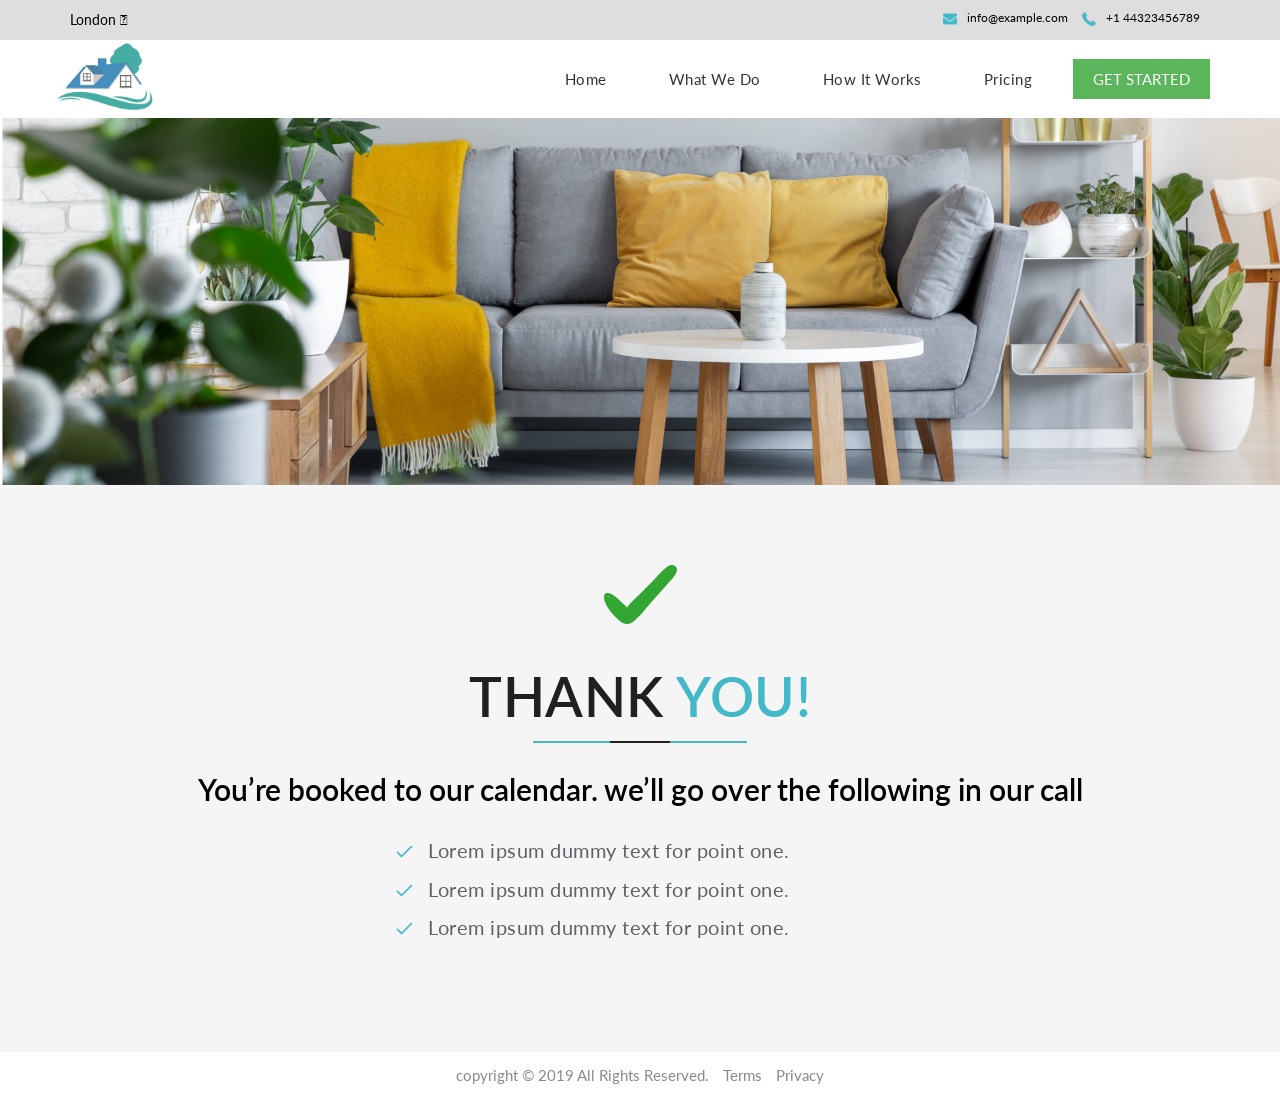
<file: thankyou.html>
<!DOCTYPE html>
<html>
<head>
	<meta charset="utf-8">
    <meta http-equiv="X-UA-Compatible" content="IE=edge">
    <meta name="viewport" content="width=device-width, initial-scale=1">
    <!-- The above 3 meta tags *must* come first in the head; any other head content must come *after* these tags -->
	<title>Thankyou</title>
	<link href="css/bootstrap.min.css" rel="stylesheet">
    <link href="style.css" rel="stylesheet">
    <link href="css/font-awesome.css" rel="stylesheet">
	<link rel="stylesheet" href="https://cdnjs.cloudflare.com/ajax/libs/font-awesome/4.7.0/css/font-awesome.min.css">
	<link rel="stylesheet" type="text/css" href="https://fonts.googleapis.com/css?family=Bubblegum+Sans|Cabin+Sketch|Lato:400,400i,700,700i|Lobster+Two:400,700|Lora'">
	<link rel="stylesheet" type="text/css" href="https://fonts.googleapis.com/css?family=Bubblegum+Sans|Cabin+Sketch|Lato:400,400i,700,700i|Lobster+Two:400,700|Lora">
</head>
<body>
	<div class="top_head">
 	<div class="container">
 		<div class="row">
 			<div class="col-sm-6 for-center">
 				<div class="dropdown">
                  <button onclick="myFunction()" class="dropbtn">London <i class="far fa-angle-down"></i></button>
                    <div id="myDropdown" class="dropdown-content">
                       <a href="#home">UK</a>
                       <a href="#about">USA</a>
                       <a href="#contact">French</a>
                    </div>
                </div>
 			</div>
 			<div class="col-sm-6">
 				<ul class="contacts">
 					<li><img src="images/msg1.png" class="img-responsive"><span>info@example.com</span></li>
 					<li><img src="images/call.png" class="img-responsive"><span>+1 44323456789</span></li>
 				</ul>
 			</div>
 		</div>
 	</div>
 </div>
 <!-- <----------------------------------------header------------------------------------------>
<section>
				<nav class="navbar navbar-inverse">
  <div class="container">
    <!-- Brand and toggle get grouped for better mobile display -->
    <div class="navbar-header">
      <button type="button" id="for-togl" class="navbar-toggle collapsed" data-toggle="collapse" data-target="#bs-example-navbar-collapse-1" aria-expanded="false">
        <span class="sr-only">Toggle navigation</span>
        <span class="icon-bar"></span>
        <span class="icon-bar"></span>
        <span class="icon-bar"></span>
      </button>
      <a class="navbar-brand" id="for-logo-img" href="index.html">
	  <img src="images/logo.png" class="img-responsive">
	  </a>
    </div>

    <!-- Collect the nav links, forms, and other content for toggling -->
    <div class="collapse navbar-collapse" id="bs-example-navbar-collapse-1">
      <ul class="nav navbar-nav navbar-right font">
       <li><a href="index.html"> Home</a></li>
        <li><a href="what_we_do.html"> What We Do</a></li>
        <li><a href="how_it_works.html"> How It Works</a></li>
        <li><a href="pricing.html"> Pricing </a></li>
        <li id="for-btn"> <a href="thankyou.html"><button class="get">GET STARTED</button></a></li>
      </ul>
     
    </div>
    <!-- /.navbar-collapse -->
</nav>
	</section>

	 <!-- <----------------------------------------header-end------------------------------------------>
<div class="background">
	<img src="images/bn.jpg" class="img-responsive">
</div>
<div class="thanks">
  <div class="container">
    <div class="row">
      <div class="col-md-12 padding_ty">
        <div class="ty">
          <div class="check_mark">
          <img src="images/check.png" class="img-responsive">
          </div>
          <h1 class="heading_ty">thank <font class="blue-light_ty">you!</font></h1>
          <center><img src="images/border.png" class="img-responsive"></center>
          <h2>You’re booked to our calendar. we’ll go over the following in our call</h2>
          <div class="col-md-10 col-md-offset-2">
                <div class="col-xs-2 for_point_img">
                  <img src="images/ch.png">
                </div>
                <div class="col-xs-10 for_txt_points">
                  <p>Lorem ipsum dummy text for point one.</p>
                </div>
                <div class="col-xs-2 for_point_img">
                  <img src="images/ch.png">
                </div>
                <div class="col-xs-10 for_txt_points">
                  <p>Lorem ipsum dummy text for point one.</p>
                </div>
                <div class="col-xs-2 for_point_img">
                  <img src="images/ch.png">
                </div>
                <div class="col-xs-10 for_txt_points">
                  <p>Lorem ipsum dummy text for point one.</p>
                </div>
          </div>
        </div>
      </div>
    </div>
  </div>
</div>
<div class="container">
  <div class="row">
    <p class="tnc">copyright © 2019 All Rights Reserved.     <a href=""><span>Terms</span></a>    <a href=""><span>Privacy</span></a></p>
  </div>
</div>
 <!-- jQuery (necessary for Bootstrap's JavaScript plugins) -->
    <script src="https://ajax.googleapis.com/ajax/libs/jquery/1.12.4/jquery.min.js"></script>
    <!-- Include all compiled plugins (below), or include individual files as needed -->
    <script src="js/bootstrap.min.js"></script>
</body>
</html>
</file>
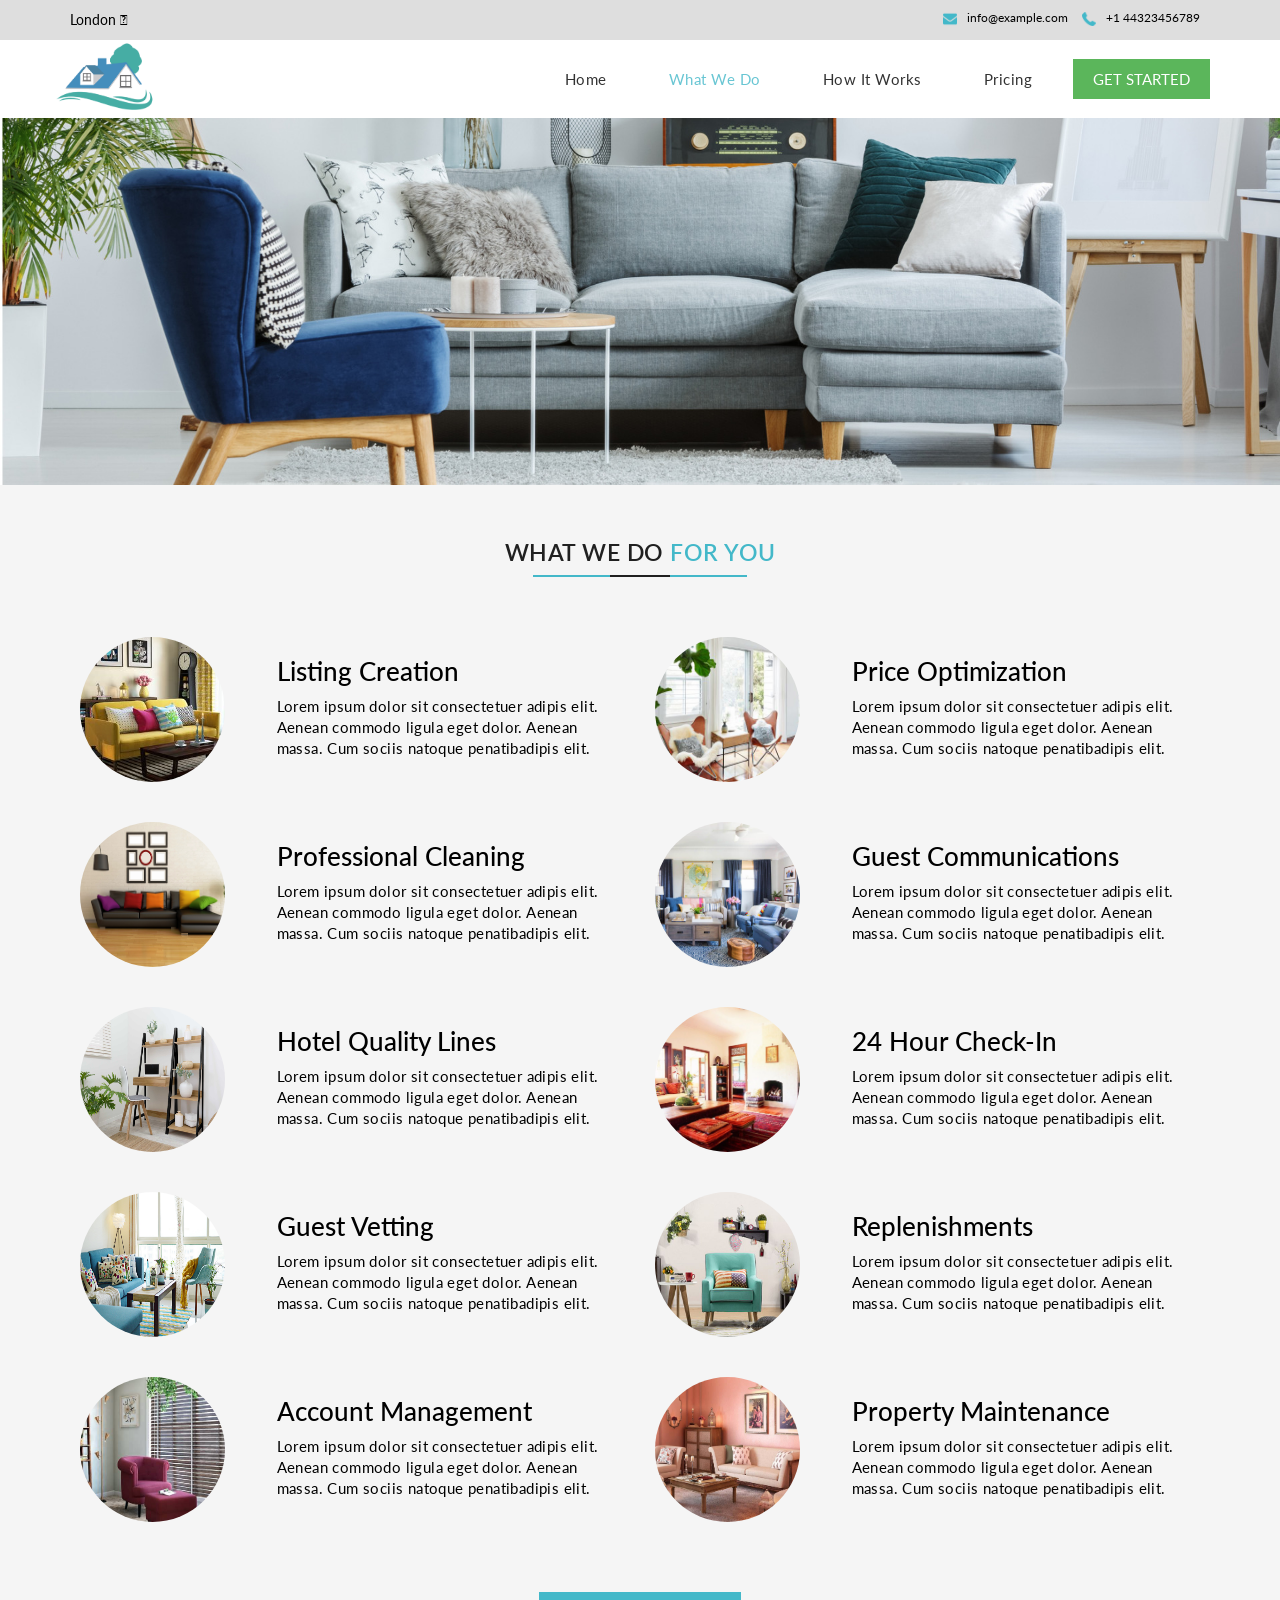
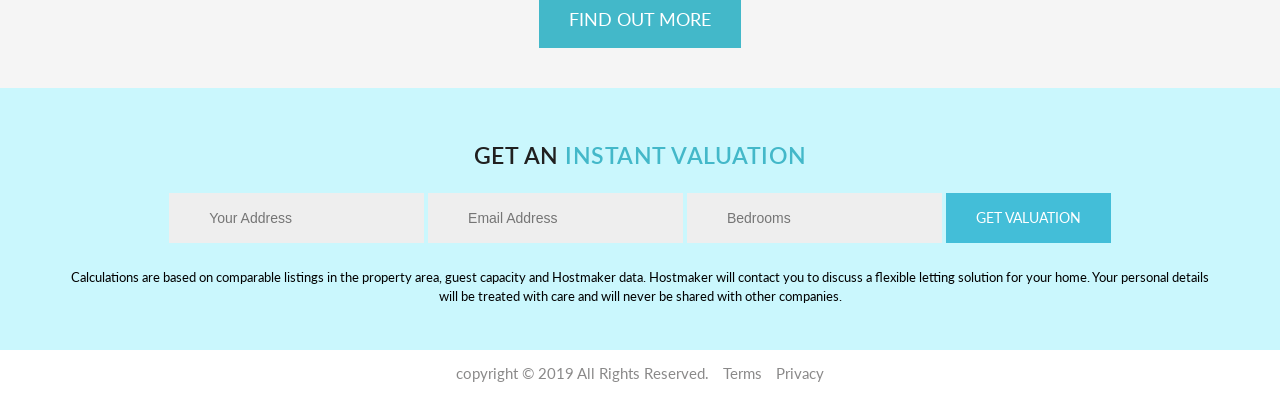
<file: what_we_do.html>
<!DOCTYPE html>
<html>
<head>
	<meta charset="utf-8">
    <meta http-equiv="X-UA-Compatible" content="IE=edge">
    <meta name="viewport" content="width=device-width, initial-scale=1">
    <!-- The above 3 meta tags *must* come first in the head; any other head content must come *after* these tags -->
	<title>What We Do</title>
	<link href="css/bootstrap.min.css" rel="stylesheet">
    <link href="style.css" rel="stylesheet">
    <link href="css/font-awesome.css" rel="stylesheet">
	<link rel="stylesheet" href="https://cdnjs.cloudflare.com/ajax/libs/font-awesome/4.7.0/css/font-awesome.min.css">
	<link rel="stylesheet" type="text/css" href="https://fonts.googleapis.com/css?family=Bubblegum+Sans|Cabin+Sketch|Lato:400,400i,700,700i|Lobster+Two:400,700|Lora'">
	<link rel="stylesheet" type="text/css" href="https://fonts.googleapis.com/css?family=Bubblegum+Sans|Cabin+Sketch|Lato:400,400i,700,700i|Lobster+Two:400,700|Lora">
</head>
<body>
 <div class="top_head">
 	<div class="container">
 		<div class="row">
 			<div class="col-sm-6 for-center">
 				<div class="dropdown">
                  <button onclick="myFunction()" class="dropbtn">London <i class="far fa-angle-down"></i></button>
                    <div id="myDropdown" class="dropdown-content">
                       <a href="#home">UK</a>
                       <a href="#about">USA</a>
                       <a href="#contact">French</a>
                    </div>
                </div>
 			</div>
 			<div class="col-sm-6">
 				<ul class="contacts">
 					<li><img src="images/msg1.png" class="img-responsive"><span>info@example.com</span></li>
 					<li><img src="images/call.png" class="img-responsive"><span>+1 44323456789</span></li>
 				</ul>
 			</div>
 		</div>
 	</div>
 </div>
 <!-- <----------------------------------------header------------------------------------------>
<section>
				<nav class="navbar navbar-inverse">
  <div class="container">
    <!-- Brand and toggle get grouped for better mobile display -->
    <div class="navbar-header">
      <button type="button" id="for-togl" class="navbar-toggle collapsed" data-toggle="collapse" data-target="#bs-example-navbar-collapse-1" aria-expanded="false">
        <span class="sr-only">Toggle navigation</span>
        <span class="icon-bar"></span>
        <span class="icon-bar"></span>
        <span class="icon-bar"></span>
      </button>
      <a class="navbar-brand" id="for-logo-img" href="index.html">
	  <img src="images/logo.png" class="img-responsive">
	  </a>
    </div>

    <!-- Collect the nav links, forms, and other content for toggling -->
    <div class="collapse navbar-collapse" id="bs-example-navbar-collapse-1">
      <ul class="nav navbar-nav navbar-right font">
       <li><a href="index.html"> Home  </a></li>
        <li class="active"><a href="what_we_do.html"> What We Do <span class="sr-only">(current)</span> </a></li>
        <li><a href="how_it_works.html"> How It Works </a></li>
        <li><a href="pricing.html"> Pricing </a></li>
        <li id="for-btn"> <a href="thankyou.html"><button class="get">GET STARTED</button></a></li>
      </ul>
     
    </div>
    <!-- /.navbar-collapse -->
</nav>
	</section>

	 <!-- <----------------------------------------header-end------------------------------------------>

<div class="background">
	<img src="images/wwe.jpg" class="img-responsive">
</div>
<div class="wwd_background">
<div class="container">
  <div class="row">
    <h1 class="headings">What We Do <font class="blue-light">for you</font></h1>
    <center><img src="images/border.png" class="img-responsive"></center>
    <div class="wwd_space">
    <div class="col-md-6 wwd_padng">
      <div class="col-md-4 crcl">
        <img src="images/vd.jpg" class="img-responsive">
      </div>
      <div class="col-md-8 wwd_head">
        <h3>Listing Creation</h3>
        <p>Lorem ipsum dolor sit consectetuer adipis elit. Aenean commodo ligula eget dolor. Aenean massa. Cum sociis natoque penatibadipis elit.</p>
      </div>
    </div>
    <div class="col-md-6 wwd_padng">
      <div class="col-md-4 crcl">
        <img src="images/rrerr.jpg" class="img-responsive">
      </div>
      <div class="col-md-8 wwd_head">
        <h3>Price Optimization</h3>
        <p>Lorem ipsum dolor sit consectetuer adipis elit. Aenean commodo ligula eget dolor. Aenean massa. Cum sociis natoque penatibadipis elit.</p>
      </div>
    </div>
     <div class="col-md-6 wwd_padng">
      <div class="col-md-4 crcl">
        <img src="images/ff.jpg" class="img-responsive">
      </div>
      <div class="col-md-8 wwd_head">
        <h3>Professional Cleaning</h3>
       <p>Lorem ipsum dolor sit consectetuer adipis elit. Aenean commodo ligula eget dolor. Aenean massa. Cum sociis natoque penatibadipis elit.</p>
      </div>
    </div>
    <div class="col-md-6 wwd_padng">
      <div class="col-md-4 crcl">
        <img src="images/trgt.jpg" class="img-responsive">
      </div>
      <div class="col-md-8 wwd_head">
        <h3>Guest Communications</h3>
        <p>Lorem ipsum dolor sit consectetuer adipis elit. Aenean commodo ligula eget dolor. Aenean massa. Cum sociis natoque penatibadipis elit.</p>
      </div>
    </div>
     <div class="col-md-6 wwd_padng">
      <div class="col-md-4 crcl">
        <img src="images/frfr.jpg" class="img-responsive">
      </div>
      <div class="col-md-8 wwd_head">
        <h3>Hotel Quality Lines</h3>
        <p>Lorem ipsum dolor sit consectetuer adipis elit. Aenean commodo ligula eget dolor. Aenean massa. Cum sociis natoque penatibadipis elit.</p>
      </div>
    </div>
    <div class="col-md-6 wwd_padng">
      <div class="col-md-4 crcl">
        <img src="images/ffer.jpg" class="img-responsive">
      </div>
      <div class="col-md-8 wwd_head">
        <h3>24 Hour Check-In</h3>
        <p>Lorem ipsum dolor sit consectetuer adipis elit. Aenean commodo ligula eget dolor. Aenean massa. Cum sociis natoque penatibadipis elit.</p>
      </div>
    </div>
     <div class="col-md-6 wwd_padng">
      <div class="col-md-4 crcl">
        <img src="images/df.jpg" class="img-responsive">
      </div>
      <div class="col-md-8 wwd_head">
        <h3>Guest Vetting</h3>
        <p>Lorem ipsum dolor sit consectetuer adipis elit. Aenean commodo ligula eget dolor. Aenean massa. Cum sociis natoque penatibadipis elit.</p>
      </div>
    </div>
    <div class="col-md-6 wwd_padng">
      <div class="col-md-4 crcl">
        <img src="images/dfdd.jpg" class="img-responsive">
      </div>
      <div class="col-md-8 wwd_head">
        <h3>Replenishments</h3>
        <p>Lorem ipsum dolor sit consectetuer adipis elit. Aenean commodo ligula eget dolor. Aenean massa. Cum sociis natoque penatibadipis elit.</p>
      </div>
    </div>
     <div class="col-md-6 wwd_padng">
      <div class="col-md-4 crcl">
        <img src="images/fds.jpg" class="img-responsive">
      </div>
      <div class="col-md-8 wwd_head">
        <h3>Account Management</h3>
        <p>Lorem ipsum dolor sit consectetuer adipis elit. Aenean commodo ligula eget dolor. Aenean massa. Cum sociis natoque penatibadipis elit.</p>
      </div>
    </div>

    <div class="col-md-6 wwd_padng">
      <div class="col-md-4 crcl">
        <img src="images/sds.jpg" class="img-responsive">
      </div>
      <div class="col-md-8 wwd_head">
        <h3>Property Maintenance</h3>
        <p>Lorem ipsum dolor sit consectetuer adipis elit. Aenean commodo ligula eget dolor. Aenean massa. Cum sociis natoque penatibadipis elit.</p>
      </div>
    </div>
  </div>
  <center><a href=""><button class="full-services">find out more</button></a></center>
  </div>
</div>
</div>

<div class="blue-back">
  <div class="container">
  <div class="row">
    <div class="col-md-12 instant">
      <h1 class="headings">Get an <font class="blue-light">instant valuation</font></h1>
      <form>
        <input type="text" name="address" placeholder="Your Address">
        <input type="mail" name="email" placeholder="Email Address">
        <input type="text" name="address" placeholder="Bedrooms">
        <a href=""><button>GET VALUATION</button></a>
      </form>
      <p>Calculations are based on comparable listings in the property area, guest capacity and Hostmaker data. Hostmaker will contact you to discuss a flexible letting solution for your home. Your personal details will be treated with care and will never be shared with other companies.</p>
    </div>
  </div>
</div>
</div>
<div class="container">
  <div class="row">
    <p class="tnc">copyright © 2019 All Rights Reserved.     <a href=""><span>Terms</span></a>    <a href=""><span>Privacy</span></a></p>
  </div>
</div>
<script>
/* When the user clicks on the button, 
toggle between hiding and showing the dropdown content */
function myFunction() {
  document.getElementById("myDropdown").classList.toggle("show");
}

// Close the dropdown if the user clicks outside of it
window.onclick = function(event) {
  if (!event.target.matches('.dropbtn')) {
    var dropdowns = document.getElementsByClassName("dropdown-content");
    var i;
    for (i = 0; i < dropdowns.length; i++) {
      var openDropdown = dropdowns[i];
      if (openDropdown.classList.contains('show')) {
        openDropdown.classList.remove('show');
      }
    }
  }
}
</script>
 <!-- jQuery (necessary for Bootstrap's JavaScript plugins) -->
    <script src="https://ajax.googleapis.com/ajax/libs/jquery/1.12.4/jquery.min.js"></script>
    <!-- Include all compiled plugins (below), or include individual files as needed -->
    <script src="js/bootstrap.min.js"></script>
</body>
</html>
</file>
<file: style.css>
.dropbtn {
    background-color: transparent;
    color: #000;
    padding: 10px 0px 10px 0px;
    font-size: 14px;
    border: none;
    cursor: pointer;
    font-family: lato;
}

.dropbtn:hover, .dropbtn:focus {
     background-color: transparent;
    color: #43b8c9;
}

.dropdown {
  position: relative;
  display: inline-block;
}

.dropdown-content {
  display: none;
  position: absolute;
  background-color: #f1f1f1;
  min-width: 160px;
  overflow: auto;
  box-shadow: 0px 8px 16px 0px rgba(0,0,0,0.2);
  z-index: 1;
}

.dropdown-content a {
  color: black;
  padding: 12px 16px;
  text-decoration: none;
  display: block;
}

.dropdown a:hover {background-color: #ddd;}

.show {display: block;}
/*<-------------------------------------Header--------------------------------------------->*/
.top_head{
  background-color: #dedede;

}
ul.contacts {
    margin: 0px;
    float: right;
    padding: 0px;
    padding: 6px 0px 10px 0px;
}
ul.contacts li{
  display: inline;
  list-style: none;
  margin-right: 10px;
}
ul.contacts li img{
    display: inline-block;
    width: 14px;
    vertical-align: middle;
        margin-top: 3px;
  }
ul.contacts li span{  
    margin-left: 10px;
    font-size: 12px;
    color: #000;
    font-family: lato;
    vertical-align: middle;
}
/*<-------------------------------------navbar--------------------------------------------->*/
nav.navbar{
  border-radius: 0px;
    opacity: 0.8;
    z-index: 999;
    width: 100%;
    background-color: #fff;
}
.nav>li>a {
    padding: 28px 31px !important;
}
.navbar-inverse .navbar-nav>li>a {
    color: #000;
}
.navbar-inverse .navbar-nav>li>a:hover {
    color: #43b8c9;
}
a.navbar-brand{
    float: left;
    height: 50px;
    padding: 0px;
    line-height: 20px;
}
.navbar-inverse .navbar-nav>.active>a, .navbar-inverse .navbar-nav>.active>a:focus, .navbar-inverse .navbar-nav>.active>a:hover {
    
    color: #43b8c9;
    background-color: transparent;
}
.font li{
    font-size: 15px;
    letter-spacing: 0.5px;
    font-family: lato;
    color: #000;
}
.navbar {
    position: relative;
    min-height: 50px;
     margin-bottom: 0px; 
    border: 1px solid transparent;
}
#for-logo-img img{
 width: 100px;
}
.get{
  background-color: #33a533;
    border: transparent;
    color: #fff;
    padding: 10px 20px;
}
.get:hover{
      background-color: #69d669;
}
#for-btn a{
      padding: 18px 0px 18px 10px !important;
}
button.navbar-toggle.collapsed {
    margin-top: 25px;
}
.navbar-inverse .navbar-toggle:focus, .navbar-inverse .navbar-toggle:hover{
  background-color: transparent;
}
.navbar-inverse .navbar-collapse, .navbar-inverse .navbar-form{
  border-color: transparent;
}
.navbar-toggle{
  margin-top: 25px;
}
#for-togl .icon-bar {
    background-color: #000;
}
.headings{
      color: #202020;
    text-align: center;
    text-transform: uppercase;
    font-size: 23px;
    font-family: lato;
    font-weight: 600;
    letter-spacing: 0.5px;
    margin: 55px 10px 10px 10px;
}
.blue-light{
    color: #43b8c9;
}

.instant p{
  text-align: center;
    font-size: 13px;
    font-family: lato;
    color: #000;
    margin-top: 10px;
        margin-bottom: 45px;
}
.instant form{
      text-align: center;
    margin: 20px;
}
.instant form input[type="text"] {
    background: #eeeeee;
    border: transparent;
    padding: 15px 40px;
        margin: 5px 0px;
}
.instant form input[type="mail"] {
    background: #eeeeee;
    border: transparent;
    padding: 15px 40px;
    margin: -2px;
        margin: 5px 0px;
    
}
.instant form button {
    background: #43bed8;
    border: transparent;
    color: #fff;
    font-family: lato;
    padding: 15px 30px;
}
.instant form button:hover{
  background: #2d8192;
}
p.wcu-text{
    text-align: center;
    font-size: 13px;
    font-family: lato;
    color: #000;
    margin-top: 35px;
    padding: 10px;
}
.wcu{
  background-color: #eeeeee;
}
.circle{
  text-align: center;
  margin: 30px 10px;
}
.circle img{
    border-radius: 50%;
    width: 165px;
    height: 165px;
    display: inline-block;
}
.circle h2{
    color: #343434;
    font-size: 23px;
    font-weight: 600;
    font-family: lato;
    letter-spacing: 0.5px;
}
.circle p {
    font-size: 14px;
    font-family: lato;
    color: #000;
}
.etc-section {
    background: #c8c6c7;
    border-radius: 15px;
    width: 74%;
    display: inline-block;
    box-shadow: 0px 7px 21px 5px grey;
}
.etc-section img {
    border-top-left-radius: 15px;
    border-top-right-radius: 15px;
}
.etc-section h3 {
    text-align: center;
    color: #fff;
    font-size: 18px;
    font-family: lato;
}
.etc-section p {
    font-size: 13px;
    color: #fff;
    text-align: center;
    padding: 13px 13px 29px 13px;
    letter-spacing: 0.5px;
}
.for-center-sec{
  text-align: center;
  padding: 0px 0px 20px;
  margin-top: 50px;
}
.full-services{
     background-color: #43b8c9;
    border: transparent;
    color: #fff;
    text-transform: uppercase;
    text-align: center;
    padding: 15px 30px;
    font-size: 18px;
    font-family: lato;
    margin: 40px 0px;
}
.full-services:hover{
      background: #277b88;
}
.for-padding{
     padding: 0px 90px;
}
.wem-back {
    background: #eeeeee;
}
.img-padding{
  padding: 35px;
}
p.wem-text1{
    font-family: lato;
    font-size: 16px;
    margin-top: 100px;
    color: #777;
}
p.wem-text2{
    font-family: lato;
    font-size: 16px;
    margin-top: 20px;
    color: #777;
}
.padng {
  padding: 24px 15px;
}
.blue-back{
  background-color: #caf7fd;
}
.tnc{
    text-align: center;
    padding: 13px 0px;
    font-family: lato;
    font-size: 15px;
    color: #8a8989;
}
.tnc a{
  text-decoration: none;
  color: #8a8989;
      margin-left: 10px;
}
.tnc a:hover{
  color: #000;
}
.etc-section img{
  height: 161px;
  width: 100%;
  widows: auto;
}
.padng{
  text-align: center;
}
.padng img{
  display: inline-block;
}
#for-logo-img{
  margin-bottom: 25px;
}
/*<-------------------------------------------------------what we do------------------------------------->*/
.wwd_background{
  background-color: #f5f5f5;
}
.crcl img{
  width: 145px;
  height: 145px;
  border-radius: 50%;
  display: inline-block;
}
.crcl {
    padding: 0px;
}
.wwd_head h3 {
    color: #000;
    font-family: lato;
    font-size: 26px;
}
.wwd_head p {
    font-size: 15px;
    font-family: lato;
    letter-spacing: 0.4px;
    color: #000;
}
.wwd_space {
    margin: 40px 10px 10px 10px;
    overflow: hidden;
}
.wwd_padng{
  padding: 20px 15px;
}
/*<-------------------------------------------------------howitworks------------------------------------->*/
.hiw_section_img img {
    width: 400px;
    height: auto;
    border-radius: 15px;
    display: inline-block;
}
.hiw_padings{
  padding: 60px 20px 0px 20px;
}
.hiw_section_img {
    padding: 45px 0px;
    text-align: center;
}
.hiw_clas_head h3 {
    font-size: 27px;
    font-family: lato;
}
.hiw_clas_head p {
    font-family: lato;
    font-size: 15px;
    letter-spacing: 0.4px;
}
.step_img img{
  margin-top: 20px;
  display: inline-block;
}
.step_img{
  text-align: center;
}
.hiw_padings{
  background-image: url(images/line.png);
  background-repeat: no-repeat;
      background-position: center;
}
/*<-------------------------------------------------------pricing------------------------------------->*/
.price_back {
    background: #fafafa;
}
.options {
    border: 1.3px solid #43b8c9;
    border-radius: 5px;
    margin-bottom: 20px;
    background: #fff;
}
.options h2 {
    text-transform: uppercase;
    color: #43b8c9;
    font-size: 27px;
    font-family: lato;
    text-align: center;
    font-weight: bold;
}
p.option_point {
    font-size: 12px;
    text-align: center;
    font-family: lato;
    color: #4e4c4c;
    font-style: italic;
    padding: 10px 12px 0px 12px;
    margin-bottom: 0px;;
}
.gray_border{
    border: 0.5px solid #e8e8e8;
    margin: 18px;
        overflow: hidden;
}
.for_point img{
  display: inline-block;
}
.for_point{
    display: inline-block;
    padding: 0px 0px 0px 20px;
    text-align: center;
}
.for_txt{
    display: inline-block;
    padding-left: 0px;
}

.for_txt p{
    font-size: 15px;
    letter-spacing: 0.5px;
    color: #5f6267;
    font-family: lato;
}
.points{
    margin: 40px 0px;
    overflow: hidden;
}
.options h4 {
    text-align: center;
    color: #000104;
    font-size: 16px;
    font-family: lato;
    font-weight: 600;
}
button.book_call {
    background: #43b8c9;
    border: transparent;
    font-size: 20px;
    color: #fff;
    font-family: lato;
    text-transform: uppercase;
    padding: 16px 54px;
    margin: 6px 0px 20px 0px;
}
button.book_call:hover{
  background-color: #28737d;
}
.all_options{
    padding: 60px 0px;
    overflow: hidden;
}
.taken_back{
  background-image: url(images/imgbc.jpg);
  background-repeat: no-repeat;
  background-size: cover;
}
.etc-section1 {
    background: #c8c6c7;
    border-radius: 15px;
    width: 74%;
    display: inline-block;
    box-shadow: 0px 7px 21px 5px grey;
}
.etc-section1 img {
    border-top-left-radius: 15px;
    border-top-right-radius: 15px;
}
.etc-section1 h3 {
    text-align: center;
    color: #fff;
    font-size: 18px;
    font-family: lato;
}
.etc-section1 p {
      font-size: 11px;
    font-family: lato;
    color: #fff;
    text-align: center;
    padding: 0px 8px 15px 8px;
    letter-spacing: 0.5px;
  }
.for-center-sec1{
  text-align: center;
  padding: 0px 0px 20px;
  margin-top: 40px;
}
.for-padding1{
  padding: 0px;
     margin: 0px 0px 85px 0px;
}
.etc-section1 img{
  height: 135px;
  width: 100%;
  widows: auto;
}
.wcu-text1{
   text-align: center;
    font-size: 16px;
    font-family: lato;
    color: #000;
    padding: 6px;
}
.pheading {
    padding: 20px 0px;
}
.faq_back{
  background-color: #f4f3f3;
}
.accordion_faq img{
  float: right;
  margin-top: 15px;
}
/*<---------------------------accordian-start---------------------------------------------------->*/
.accordion_faq {
    background-color: #f4f3f3;
    color: #3cb8c2;
    cursor: pointer;
    padding: 18px 0px;
    width: 100%;
    border: none;
    text-align: left;
    outline: none;
    font-size: 20px;
    transition: 0.4s;
    font-family: lato;
    font-weight: 600;
    letter-spacing: 0.5px;
    border-bottom: 1px solid #c7c7c7;
}

 .accordion_faq:hover {
  background-color: #cbedf7; 
}

.panel {
    padding: 10px 18px;
    display: none;
    background-color: #f4f3f3;
    overflow: hidden;
    font-size: 17px;
    font-family: lato;
}
.accordion_padding{
      padding: 60px 20px;
    overflow: hidden;
}
/*<---------------------------accordian-end---------------------------------------------------->*/
/*<---------------------------thankyou---------------------------------------------------->*/
.ty {
    text-align: center;
}
.check_mark img {
    display: inline-block;
    margin: 80px 0px 10px 0px;
}
.for_txt_points p{
    font-size: 20px;
    letter-spacing: 0.5px;
    color: #5f6267;
    font-family: lato;
    float: left;
}
.for_point_img img {
    display: inline-block;
    float: right;
    vertical-align: middle;
    margin-top: 10px;
}
.thanks {
    background: #f5f5f5;
}
.heading_ty {
    color: #202020;
    text-align: center;
    text-transform: uppercase;
    font-size: 55px;
    font-family: lato;
    font-weight: 600;
    letter-spacing: 0.5px;
    margin: 32px 10px 15px 10px;
}
.blue-light_ty{
    color: #43b8c9;
}
.ty h2 {
    font-family: lato;
    font-size: 30px;
    color: #000;
    font-weight: 600;
    margin: 30px 0px;
}
.for_txt_points {
    padding-left: 0px;
}
.padding_ty {
    padding-bottom: 100px;
    overflow: hidden;
}
/*<-------------------------------------------media------------------------->*/
@media (max-width: 1200px){
  .nav>li>a {
    padding: 31px 11px !important;
}
.for-padding {
    padding: 0px;
}
p.wem-text1 {
    margin-top: 5px;
}

}
@media (max-width: 900px){
  .wwd_padng{
  text-align: center;
}
.hiw_padings{
  background-image: none;
}
.hiw_clas_head h3 {
    text-align: center;
}
.hiw_clas_head p {
    text-align: center;
}
.step_img img{
  margin-top: 0px;
}
.etc-section1 img {
    height: auto;
}
}
@media (max-width: 700px){
  ul.contacts{
    text-align: center;
        float: none;
  }
  .for-center{
    text-align: center;
  }
  .points {
    padding: 20px;
}
}
/*<-------------------------------------------media-end------------------------->*/
</file>
